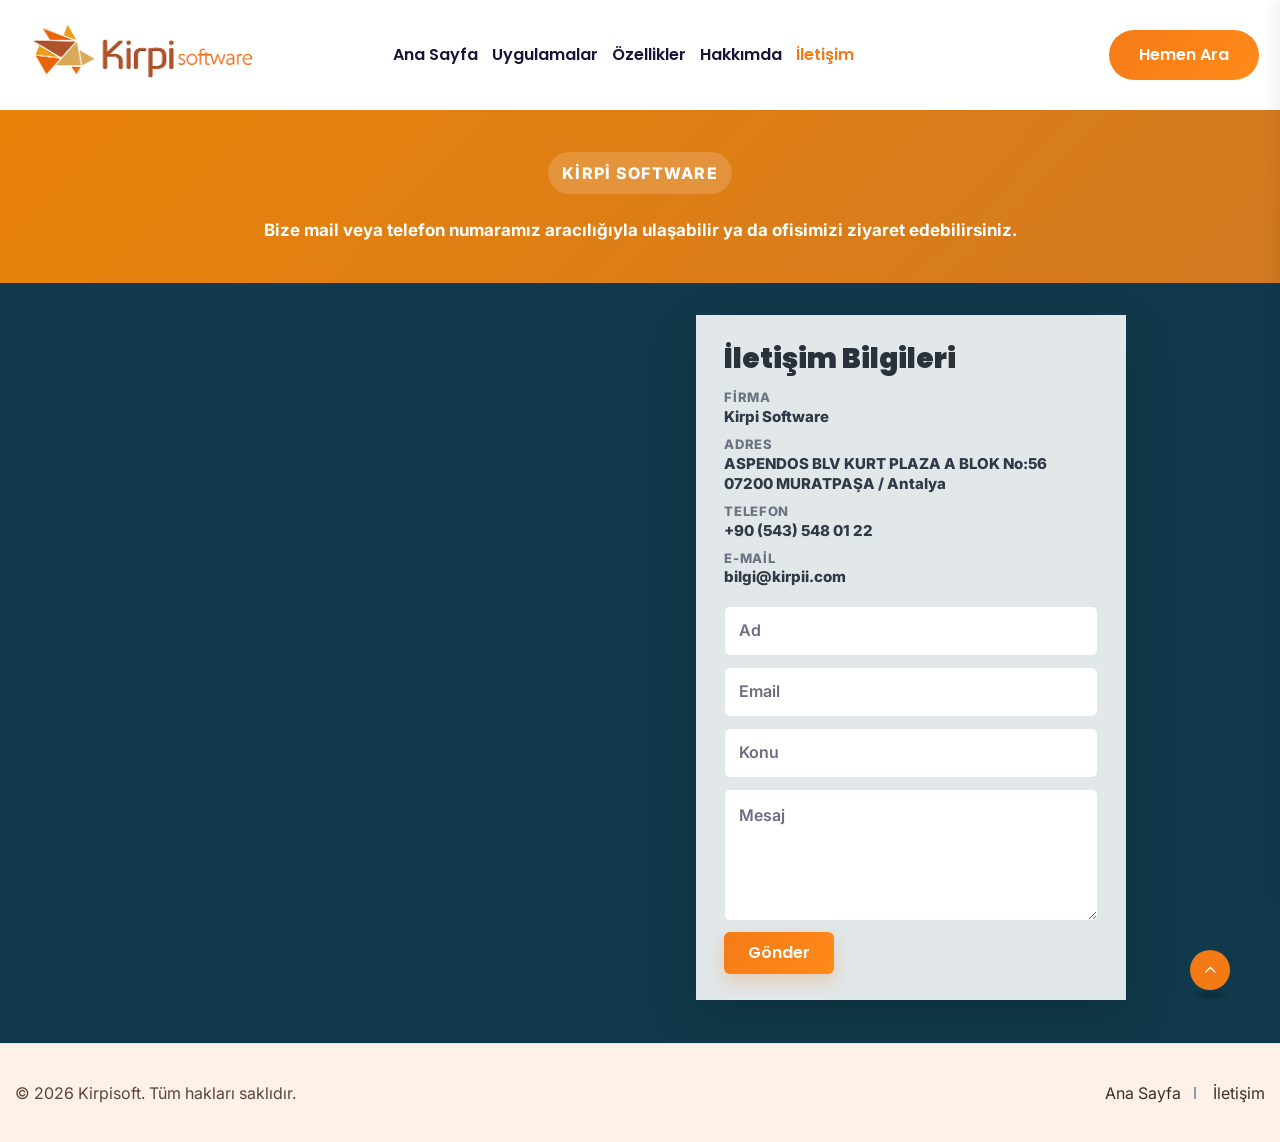
<file: iletisim.html>
<!doctype html>
<html class="no-js" lang="tr">

<head>
    <meta charset="utf-8">
    <meta http-equiv="x-ua-compatible" content="ie=edge">
    <title>İletişim - Kirpisoft</title>
    <meta name="description" content="Kirpisoft iletişim bilgileri, adres ve mesaj formu.">
    <meta name="viewport" content="width=device-width, initial-scale=1">

    <link rel="shortcut icon" type="image/x-icon" href="assets/img/favicon.png">
    <link rel="stylesheet" href="assets/css/bootstrap.min.css">
    <link rel="stylesheet" href="assets/css/animate.min.css">
    <link rel="stylesheet" href="assets/css/magnific-popup.css">
    <link rel="stylesheet" href="assets/css/fontawesome-all.min.css">
    <link rel="stylesheet" href="assets/css/flaticon-skillgro.css">
    <link rel="stylesheet" href="assets/css/flaticon-skillgro-new.css">
    <link rel="stylesheet" href="assets/css/swiper-bundle.min.css">
    <link rel="stylesheet" href="assets/css/default-icons.css">
    <link rel="stylesheet" href="assets/css/select2.min.css">
    <link rel="stylesheet" href="assets/css/odometer.css">
    <link rel="stylesheet" href="assets/css/aos.css">
    <link rel="stylesheet" href="assets/css/plyr.css">
    <link rel="stylesheet" href="assets/css/spacing.css">
    <link rel="stylesheet" href="assets/css/tg-cursor.css">
    <link rel="stylesheet" href="assets/css/main.css">
    <link rel="stylesheet" href="assets/css/kirpisoft-responsive.css">
    <link rel="stylesheet" href="assets/css/kirpisoft-brand.css">

    <style>
        .kirpisoft-logo{display:inline-flex;align-items:center;text-decoration:none}.tgmenu__action .mini-cart-icon{display:none}.header-search{display:none!important}
        .kirpisoft-contact-hero{padding:42px 0 38px;background:linear-gradient(135deg,#e98208,#d27a22);color:#fff;}
        .kirpisoft-contact-heading .sub-title{display:inline-flex;margin-bottom:12px;padding:7px 14px;border-radius:999px;background:rgba(255,255,255,.16);color:#fff!important;font-weight:800;letter-spacing:.08em;text-transform:uppercase;}
        .kirpisoft-contact-heading h1{margin-bottom:14px;color:#fff;font-size:46px;line-height:1.1;font-weight:900;text-transform:uppercase;}
        .kirpisoft-contact-heading h1:after{content:"";display:block;width:136px;height:3px;margin:14px auto 0;background:#fff;border-radius:999px;box-shadow:0 0 0 5px rgba(255,255,255,.12);}
        .kirpisoft-contact-heading p{max-width:760px;margin:10px auto 0;color:#fff;font-size:17px;font-weight:700;line-height:1.7;}
        .kirpisoft-contact-map{position:relative;min-height:760px;background:#0f2f3f;overflow:hidden;}
        .kirpisoft-contact-map iframe{position:absolute;inset:0;width:100%;height:100%;border:0;filter:saturate(.78) contrast(.94);}
        .kirpisoft-contact-map:before{content:"";position:absolute;inset:0;background:rgba(18,80,98,.34);pointer-events:none;z-index:1;}
        .kirpisoft-contact-card{position:relative;z-index:2;width:min(430px,calc(100% - 32px));margin-left:auto;margin-right:12%;top:32px;padding:26px 28px;background:rgba(255,255,255,.88);box-shadow:0 18px 48px rgba(0,0,0,.18);backdrop-filter:blur(4px);}
        .kirpisoft-contact-card h2{margin-bottom:12px;color:#29313a;font-size:28px;font-weight:900;}
        .kirpisoft-contact-list{margin-bottom:18px;}
        .kirpisoft-contact-list li{margin-bottom:9px;color:#4a5663;line-height:1.35;}
        .kirpisoft-contact-list span{display:block;color:#6b7480;font-size:13px;font-weight:800;text-transform:uppercase;letter-spacing:.05em;}
        .kirpisoft-contact-list strong{display:block;color:#303946;font-size:15px;font-weight:800;}
        .kirpisoft-contact-list a{color:#303946;text-decoration:none;}
        .kirpisoft-contact-form{display:grid;gap:11px;}
        .kirpisoft-contact-form input,.kirpisoft-contact-form textarea{width:100%;border:1px solid rgba(18,59,115,.12);border-radius:6px;background:#fff;padding:11px 14px;color:#303946;font-size:15px;font-weight:600;outline:none;}
        .kirpisoft-contact-form textarea{min-height:132px;resize:vertical;}
        .kirpisoft-contact-form input:focus,.kirpisoft-contact-form textarea:focus{border-color:#e98208;box-shadow:0 0 0 3px rgba(233,130,8,.13);}
        .kirpisoft-contact-form .btn{justify-self:start;border-radius:6px;padding:12px 24px;}
        @media(max-width:991px){.kirpisoft-contact-map{min-height:auto;padding:420px 0 48px}.kirpisoft-contact-map iframe{height:420px;bottom:auto}.kirpisoft-contact-card{top:0;margin:0 auto}}
        @media(max-width:767px){.kirpisoft-contact-hero{padding:34px 0 32px}.kirpisoft-contact-heading h1{font-size:36px}.kirpisoft-contact-map{padding-top:320px}.kirpisoft-contact-map iframe{height:320px}.kirpisoft-contact-card{padding:28px 22px}.kirpisoft-contact-card h2{font-size:25px}}
    </style>
</head>

<body>
    <button class="scroll__top scroll-to-target" data-target="html">
        <i class="tg-flaticon-arrowhead-up"></i>
    </button>

    <header>
        <div id="header-fixed-height"></div>
        <div id="sticky-header" class="tg-header__area tg-header__style-seven">
            <div class="container custom-container">
                <div class="row">
                    <div class="col-12">
                        <div class="tgmenu__wrap">
                            <nav class="tgmenu__nav">
                                <div class="logo">
                                    <a href="index.html" class="kirpisoft-logo"><img src="assets/img/logo/kirpisoftware-logo.png" alt="Kirpi software"></a>
                                </div>
                                <div class="tgmenu__navbar-wrap tgmenu__main-menu d-none d-xl-flex">
                                    <ul class="navigation">
                                        <li><a href="index.html">Ana Sayfa</a></li>
                                        <li><a href="index.html#uygulamalar">Uygulamalar</a></li>
                                        <li><a href="index.html#ozellikler">Özellikler</a></li>
                                        <li><a href="index.html#hakkimizda">Hakkımda</a></li>
                                        <li class="active"><a href="iletisim.html">İletişim</a></li>
                                    </ul>
                                </div>
                                <div class="tgmenu__action tgmenu__action-seven">
                                    <ul class="list-wrap">
                                        <li class="header-btn">
                                            <a href="tel:+905435480122" class="btn">Hemen Ara</a>
                                        </li>
                                    </ul>
                                </div>
                                <div class="mobile-login-btn">
                                    <a href="tel:+905435480122"><img src="assets/img/icons/user.svg" alt="" class="injectable"></a>
                                </div>
                                <div class="mobile-nav-toggler"><i class="tg-flaticon-menu-1"></i></div>
                            </nav>
                        </div>
                        <div class="tgmobile__menu">
                            <nav class="tgmobile__menu-box">
                                <div class="close-btn"><i class="tg-flaticon-close-1"></i></div>
                                <div class="nav-logo">
                                    <a href="index.html" class="kirpisoft-logo"><img src="assets/img/logo/kirpisoftware-logo.png" alt="Kirpi software"></a>
                                </div>
                                <div class="tgmobile__menu-outer"></div>
                                <div class="social-links">
                                    <ul class="list-wrap">
                                        <li><a href="tel:+905435480122"><i class="fas fa-phone"></i></a></li>
                                        <li><a href="mailto:bilgi@kirpii.com"><i class="fas fa-envelope"></i></a></li>
                                    </ul>
                                </div>
                            </nav>
                        </div>
                        <div class="tgmobile__menu-backdrop"></div>
                    </div>
                </div>
            </div>
        </div>
    </header>

    <main class="main-area fix">
        <section class="kirpisoft-contact-hero">
            <div class="container">
                <div class="kirpisoft-contact-heading text-center">
                    <span class="sub-title">Kirpi Software</span>
                    <p>Bize mail veya telefon numaramız aracılığıyla ulaşabilir ya da ofisimizi ziyaret edebilirsiniz.</p>
                </div>
            </div>
        </section>

        <section class="kirpisoft-contact-map">
            <iframe title="Kirpi Software Konum" src="https://maps.google.com/maps?q=Aspendos%20Blv%20Kurt%20Plaza%20A%20Blok%20No%2056%2007200%20Muratpa%C5%9Fa%20Antalya&t=k&z=13&ie=UTF8&iwloc=&output=embed" loading="lazy"></iframe>
            <div class="kirpisoft-contact-card">
                <h2>İletişim Bilgileri</h2>
                <ul class="list-wrap kirpisoft-contact-list">
                    <li>
                        <span>Firma</span>
                        <strong>Kirpi Software</strong>
                    </li>
                    <li>
                        <span>Adres</span>
                        <strong>ASPENDOS BLV KURT PLAZA A BLOK No:56 07200 MURATPAŞA / Antalya</strong>
                    </li>
                    <li>
                        <span>Telefon</span>
                        <strong><a href="tel:+905435480122">+90 (543) 548 01 22</a></strong>
                    </li>
                    <li>
                        <span>E-mail</span>
                        <strong><a href="mailto:bilgi@kirpii.com">bilgi@kirpii.com</a></strong>
                    </li>
                </ul>
                <form class="kirpisoft-contact-form" action="mailto:bilgi@kirpii.com" method="post" enctype="text/plain">
                    <input type="text" name="Ad" placeholder="Ad">
                    <input type="email" name="Email" placeholder="Email">
                    <input type="text" name="Konu" placeholder="Konu">
                    <textarea name="Mesaj" placeholder="Mesaj"></textarea>
                    <button type="submit" class="btn">Gönder</button>
                </form>
            </div>
        </section>
    </main>

    <footer class="footer__area footer__area-five">
        <div class="footer__bottom-two">
            <div class="container">
                <div class="row align-items-center">
                    <div class="col-md-7">
                        <div class="copy-right-text">
                            <p>© 2026 Kirpisoft. Tüm hakları saklıdır.</p>
                        </div>
                    </div>
                    <div class="col-md-5">
                        <div class="footer__bottom-menu">
                            <ul class="list-wrap">
                                <li><a href="index.html">Ana Sayfa</a></li>
                                <li><a href="iletisim.html">İletişim</a></li>
                            </ul>
                        </div>
                    </div>
                </div>
            </div>
        </div>
    </footer>

    <script src="assets/js/vendor/jquery-3.6.0.min.js"></script>
    <script src="assets/js/bootstrap.min.js"></script>
    <script src="assets/js/imagesloaded.pkgd.min.js"></script>
    <script src="assets/js/jquery.magnific-popup.min.js"></script>
    <script src="assets/js/jquery.odometer.min.js"></script>
    <script src="assets/js/jquery.appear.js"></script>
    <script src="assets/js/tween-max.min.js"></script>
    <script src="assets/js/select2.min.js"></script>
    <script src="assets/js/swiper-bundle.min.js"></script>
    <script src="assets/js/jquery.marquee.min.js"></script>
    <script src="assets/js/tg-cursor.min.js"></script>
    <script src="assets/js/vivus.min.js"></script>
    <script src="assets/js/ajax-form.js"></script>
    <script src="assets/js/svg-inject.min.js"></script>
    <script src="assets/js/jquery.circleType.js"></script>
    <script src="assets/js/jquery.lettering.min.js"></script>
    <script src="assets/js/plyr.min.js"></script>
    <script src="assets/js/wow.min.js"></script>
    <script src="assets/js/aos.js"></script>
    <script src="assets/js/main.js"></script>
    <script>
        SVGInject(document.querySelectorAll("img.injectable"));
    </script>
</body>

</html>
</file>
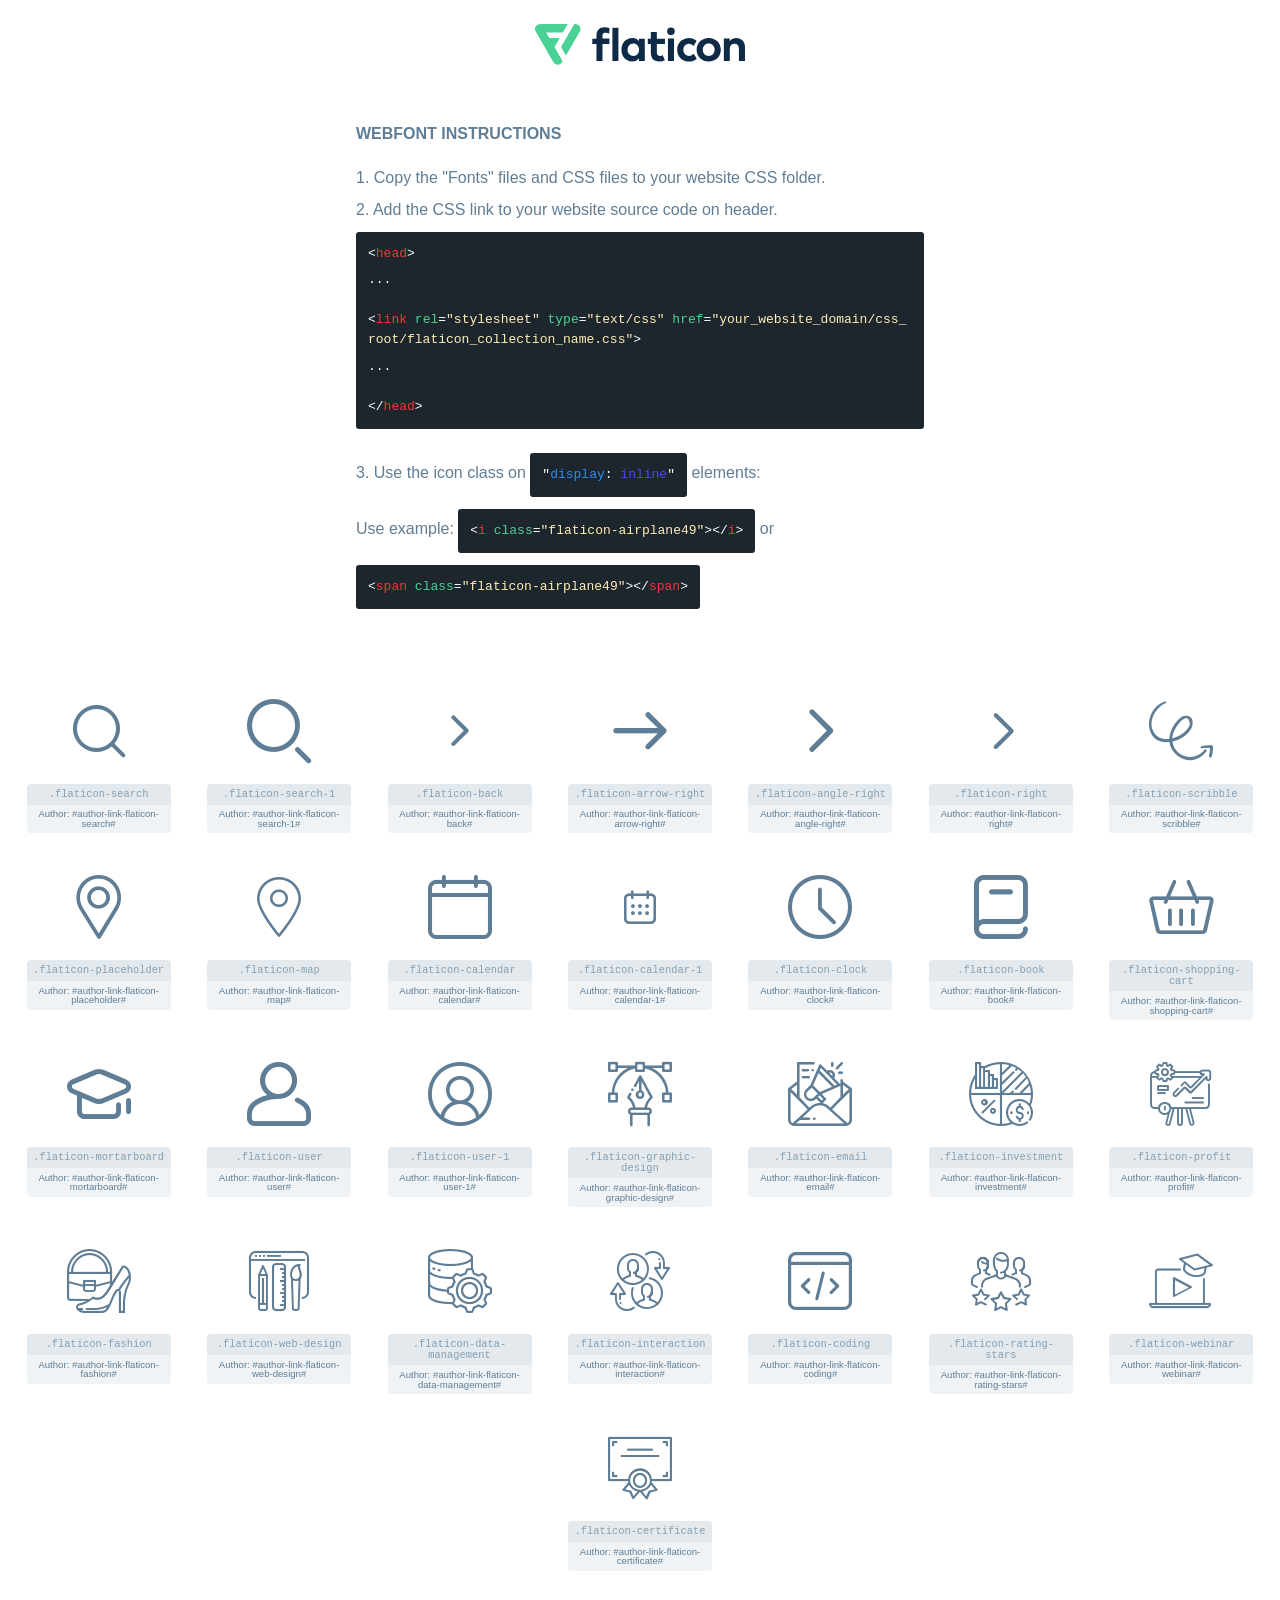
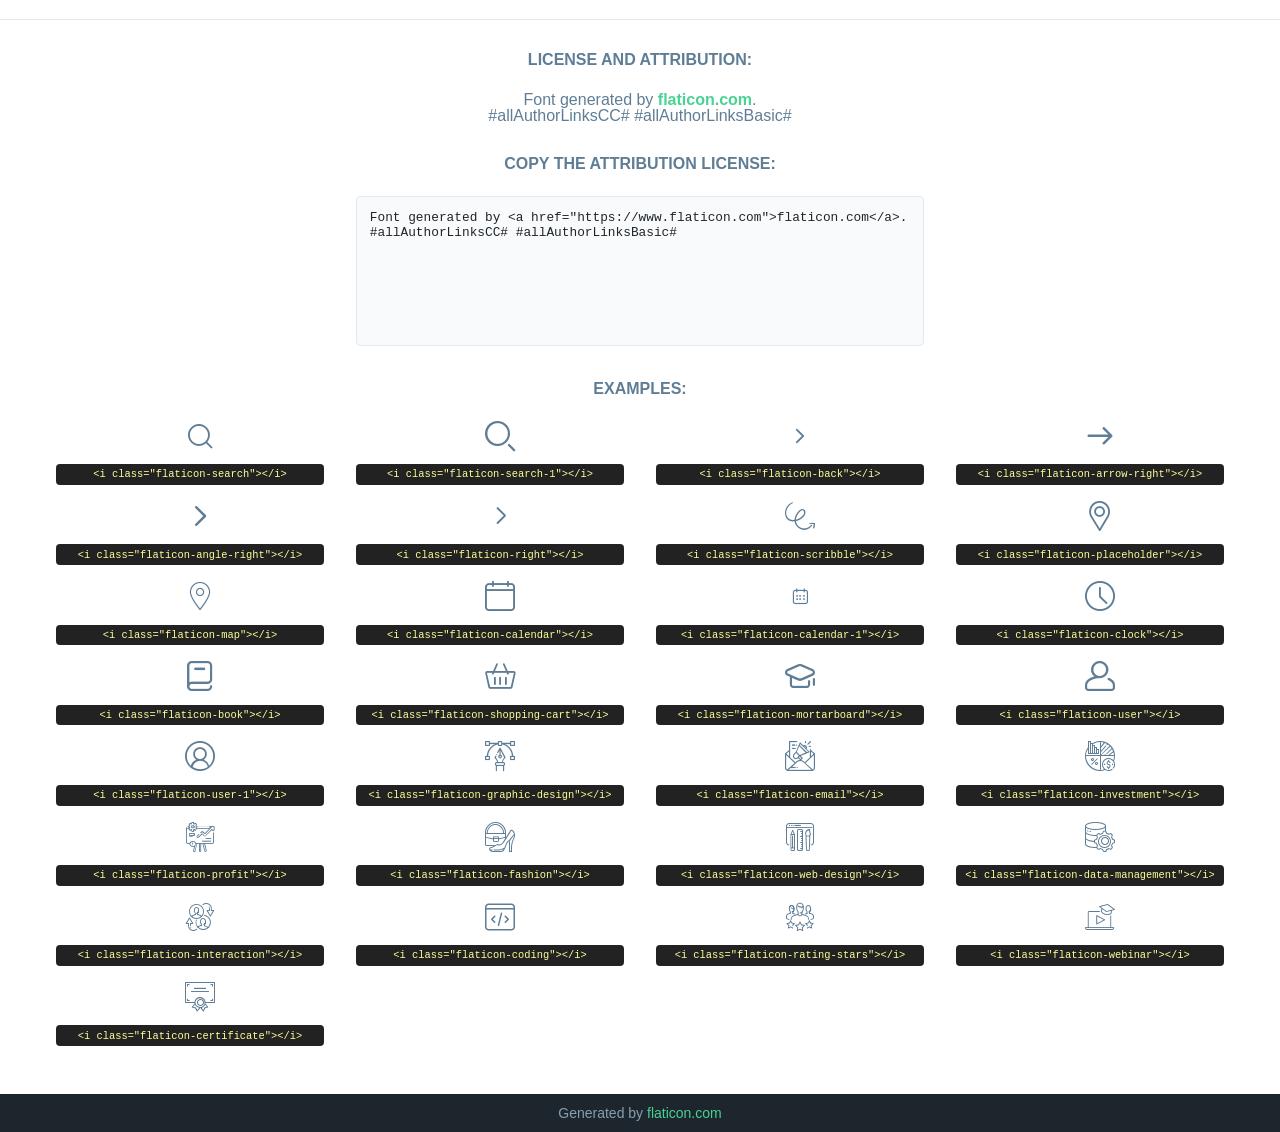
<file: assets/fonts/flaticon_skill_grow.html>
<!DOCTYPE html>
<html lang="en">
<head>
    <title>Flaticon Webfont</title>
    <link rel="stylesheet" type="text/css" href="flaticon_skill_grow.css"/>
    <meta charset="UTF-8">
    <style>
        html, body, div, span, applet, object, iframe,
        h1, h2, h3, h4, h5, h6, p, blockquote, pre,
        a, abbr, acronym, address, big, cite, code,
        del, dfn, em, img, ins, kbd, q, s, samp,
        small, strike, strong, sub, sup, tt, var,
        b, u, i, center,
        dl, dt, dd, ol, ul, li,
        fieldset, form, label, legend,
        table, caption, tbody, tfoot, thead, tr, th, td,
        article, aside, canvas, details, embed,
        figure, figcaption, footer, header, hgroup,
        menu, nav, output, ruby, section, summary,
        time, mark, audio, video {
            margin: 0;
            padding: 0;
            border: 0;
            font-size: 100%;
            font: inherit;
            vertical-align: baseline;
        }

        /* HTML5 display-role reset for older browsers */
        article, aside, details, figcaption, figure,
        footer, header, hgroup, menu, nav, section {
            display: block;
        }

        body {
            line-height: 1;
        }

        ol, ul {
            list-style: none;
        }

        blockquote, q {
            quotes: none;
        }

        blockquote:before, blockquote:after,
        q:before, q:after {
            content: '';
            content: none;
        }

        table {
            border-collapse: collapse;
            border-spacing: 0;
        }

        body {
            font-family: Helvetica, Arial, sans-serif;
            font-size: 16px;
            color: #5f7d95;
        }

        a {
            color: #4AD295;
            font-weight: bold;
            text-decoration: none;
        }

        * {
            -moz-box-sizing: border-box;
            -webkit-box-sizing: border-box;
            box-sizing: border-box;
            margin: 0;
            padding: 0;
        }

        [class^="flaticon-"]:before, [class*=" flaticon-"]:before, [class^="flaticon-"]:after, [class*=" flaticon-"]:after {
            font-family: Flaticon;
            font-size: 30px;
            font-style: normal;
            margin-left: 20px;
            color: #333;
        }

        .wrapper {
            max-width: 600px;
            margin: auto;
            padding: 0 1em;
        }

        .title {
            margin-bottom: 24px;
            text-transform: uppercase;
            font-weight: bold;
        }

        header {
            text-align: center;
            padding: 24px;
        }

        header .logo {
            width: 210px;
            height: auto;
            border: none;
            display: inline-block;
        }

        header strong {
            font-size: 28px;
            font-weight: 500;
            vertical-align: middle;
        }

        .demo {
            margin: 2em auto;
            line-height: 1.25em;
        }

        .demo ul li {
            margin-bottom: 12px;
        }

        .demo ul li code {
            background-color: #1D262D;
            border-radius: 3px;
            padding: 12px;
            display: inline-block;
            color: #fff;
            font-family: Consolas, Monaco, Lucida Console, Liberation Mono, DejaVu Sans Mono, Bitstream Vera Sans Mono, Courier New, monospace;
            font-weight: lighter;
            margin-top: 12px;
            font-size: 13px;
            word-break: break-all;
        }

        .demo ul li code .red {
            color: #EC3A3B;
        }

        .demo ul li code .green {
            color: #4AD295;
        }

        .demo ul li code .yellow {
            color: #FFEEB6;
        }

        .demo ul li code .blue {
            color: #2C8CF4;
        }

        .demo ul li code .purple {
            color: #4949E7;
        }

        .demo ul li code .dots {
            margin-top: 0.5em;
            display: block;
        }

        #glyphs {
            border-bottom: 1px solid #E3E9ED;
            padding: 2em 0;
            text-align: center;
        }

        .glyph {
            display: inline-block;
            width: 9em;
            margin: 1em;
            text-align: center;
            vertical-align: top;
            background: #FFF;
        }

        .glyph .flaticon {
            padding: 10px;
            display: block;
            font-family: "Flaticon";
            font-size: 64px;
            line-height: 1;
        }

        .glyph .flaticon:before {
            font-size: 64px;
            color: #5f7d95;
            margin-left: 0;
        }

        .class-name {
            font-size: 0.65em;
            background-color: #E3E9ED;
            color: #869FB2;
            border-radius: 4px 4px 0 0;
            padding: 0.5em;
            font-family: Consolas, Monaco, Lucida Console, Liberation Mono, DejaVu Sans Mono, Bitstream Vera Sans Mono, Courier New, monospace;
        }

        .author-name {
            font-size: 0.6em;
            background-color: #EFF3F6;
            border-top: 0;
            border-radius: 0 0 4px 4px;
            padding: 0.5em;
        }

        .author-name a {
            color: #1D262D;
        }

        .class-name:last-child {
            font-size: 10px;
            color: #888;
        }

        .class-name:last-child a {
            font-size: 10px;
            color: #555;
        }

        .glyph > input {
            display: block;
            width: 100px;
            margin: 5px auto;
            text-align: center;
            font-size: 12px;
            cursor: text;
        }

        .glyph > input.icon-input {
            font-family: "Flaticon";
            font-size: 16px;
            margin-bottom: 10px;
        }

        .attribution .title {
            margin-top: 2em;
        }

        .attribution textarea {
            background-color: #F8FAFB;
            color: #1D262D;
            padding: 1em;
            border: none;
            box-shadow: none;
            border: 1px solid #E3E9ED;
            border-radius: 4px;
            resize: none;
            width: 100%;
            height: 150px;
            font-size: 0.8em;
            font-family: Consolas, Monaco, Lucida Console, Liberation Mono, DejaVu Sans Mono, Bitstream Vera Sans Mono, Courier New, monospace;
            -webkit-appearance: none;
        }

        .attribution textarea:hover {
            border-color: #CFD9E0;
        }

        .attribution textarea:focus {
            border-color: #4AD295;
        }

        .iconsuse {
            margin: 2em auto;
            text-align: center;
            max-width: 1200px;
        }

        .iconsuse:after {
            content: '';
            display: table;
            clear: both;
        }

        .iconsuse .image {
            float: left;
            width: 25%;
            padding: 0 1em;
        }

        .iconsuse .image p {
            margin-bottom: 1em;
        }

        .iconsuse .image span {
            display: block;
            font-size: 0.65em;
            background-color: #222;
            color: #fff;
            border-radius: 4px;
            padding: 0.5em;
            color: #FFFF99;
            margin-top: 1em;
            font-family: Consolas, Monaco, Lucida Console, Liberation Mono, DejaVu Sans Mono, Bitstream Vera Sans Mono, Courier New, monospace;
        }

        .flaticon:before {
            color: #5f7d95;
        }

        #footer {
            text-align: center;
            background-color: #1D262D;
            color: #869FB2;
            padding: 12px;
            font-size: 14px;
        }

        #footer a {
            font-weight: normal;
        }

        @media (max-width: 960px) {
            .iconsuse .image {
                width: 50%;
            }
        }

        .preview {
            width: 100px;
            display: inline-block;
            margin: 10px;
        }

        .preview .inner {
            display: inline-block;
            width: 100%;
            text-align: center;
            background: #f5f5f5;
            -webkit-border-radius: 3px 3px 0 0;
            -moz-border-radius: 3px 3px 0 0;
            border-radius: 3px 3px 0 0;
        }

        .preview .inner  {
            line-height: 85px;
            font-size: 40px;
            color: #333;
        }

        .label {
            display: inline-block;
            width: 100%;
            box-sizing: border-box;
            padding: 5px;
            font-size: 10px;
            font-family: Monaco, monospace;
            color: #666;
            white-space: nowrap;
            overflow: hidden;
            text-overflow: ellipsis;
            background: #ddd;
            -webkit-border-radius: 0 0 3px 3px;
            -moz-border-radius: 0 0 3px 3px;
            border-radius: 0 0 3px 3px;
            color: #666;
        }
    </style>
</head>
<body>
    <header>
        <a href="https://www.flaticon.com/" target="_blank" class="logo">
            <svg xmlns="http://www.w3.org/2000/svg" viewBox="0 0 394.3 76.5">
                <path d="M156.6,69.4H145.3V7.1h11.3Z" style="fill:#0e2a47"/>
                <path d="M206.2,69.4h-11V64.8a15.4,15.4,0,0,1-12.6,5.7c-11.6,0-20.3-9.5-20.3-22.1s8.8-22.1,20.3-22.1a15.4,15.4,0,0,1,12.6,5.8V27.5h11Zm-32.4-21c0,6.4,4.2,11.6,10.8,11.6s10.8-4.9,10.8-11.6-4.4-11.6-10.8-11.6S173.9,42,173.9,48.4Z"
                      style="fill:#0e2a47"/>
                <path d="M262.5,13.7a7.2,7.2,0,0,1-14.4,0,7.2,7.2,0,1,1,14.4,0ZM261,69.4H249.6v-42H261Z"
                      style="fill:#0e2a47"/>
                <path id="_Trazado_" data-name="&lt;Trazado&gt;"
                      d="M139.6,17.8a16.6,16.6,0,0,0-8-1.4c-3.2.4-4.9,2-4.9,5.9v5.1h13V37.5h-13v32H115.4v-32h-7.8v-10h7.8V22.2c0-9.9,5.2-16.3,15-16.3a23.4,23.4,0,0,1,9.3,1.8Z"
                      style="fill:#0e2a47"/>
                <path d="M235.1,60c-3.5,0-6.3-1.9-6.3-7.1V37.5H244v-10H228.8V15H217.5V27.5h-5.7v10h5.7V53.7c0,10.9,5.3,16.8,15.7,16.8A22.9,22.9,0,0,0,244,68l-4.3-9.1A12.3,12.3,0,0,1,235.1,60Z"
                      style="fill:#0e2a47"/>
                <path d="M348.9,48.4c0,12.6-9.7,22.1-22.7,22.1s-22.7-9.4-22.7-22.1,9.6-22.1,22.7-22.1S348.9,35.8,348.9,48.4Zm-33.9,0c0,6.8,4.8,11.6,11.1,11.6s11.2-4.8,11.2-11.6-4.8-11.6-11.2-11.6S315.1,41.6,315.1,48.4Z"
                      style="fill:#0e2a47"/>
                <path d="M394.3,42.7V69.4H382.9V46.3c0-6.1-3-9.4-8.2-9.4s-8.9,3.2-8.9,9.5v23H354.6v-42h11v4.9c3-4.5,7.6-6.1,12.3-6.1C387.5,26.3,394.3,33,394.3,42.7Z"
                      style="fill:#0e2a47"/>
                <path d="M298,55.7h0a12.4,12.4,0,0,1-8.2,4.2h-.9l-1.8-.2a10,10,0,0,1-7.4-5.6,13.2,13.2,0,0,1-1.2-5.8,13,13,0,0,1,1.3-5.9,10.1,10.1,0,0,1,7.5-5.5h2.4a11.7,11.7,0,0,1,8.3,4.2l5.5-9.6a19.9,19.9,0,0,0-8.1-4.3,23.4,23.4,0,0,0-6.1-.8,25.2,25.2,0,0,0-7.5,1.1,20.9,20.9,0,0,0-8,4.6,21.9,21.9,0,0,0-6.8,16.4,21.9,21.9,0,0,0,6.7,16.3,20.9,20.9,0,0,0,8,4.6,25.2,25.2,0,0,0,7.7,1.2,23.6,23.6,0,0,0,6.2-.8,20,20,0,0,0,8.1-4.4Z"
                      style="fill:#0e2a47"/>
                <path d="M46.3,26.5H26.9L20.8,16H52.4L61.6,0H9.4A9.3,9.3,0,0,0,1.3,4.7a9.3,9.3,0,0,0,0,9.4L34.6,71.8a9.4,9.4,0,0,0,16.2,0l1.1-1.9L36.6,43.3Z"
                      style="fill:#4ad295"/>
                <path d="M84.2,4.7A9.3,9.3,0,0,0,76.1,0H73.8l-25,43.3,9.2,16L84.2,14A9.3,9.3,0,0,0,84.2,4.7Z"
                      style="fill:#4ad295"/>
            </svg>
        </a>
    </header>
    <section class="demo wrapper">

        <p class="title">Webfont Instructions</p>

        <ul>
            <li>
                <span class="num">1. </span>Copy the "Fonts" files and CSS files to your website CSS folder.
            </li>
            <li>
                <span class="num">2. </span>Add the CSS link to your website source code on header.
                <code class="big">
                    &lt;<span class="red">head</span>&gt;
                    <br/><span class="dots">...</span>
                    <br/>&lt;<span class="red">link</span> <span class="green">rel</span>=<span
                        class="yellow">"stylesheet"</span> <span class="green">type</span>=<span
                        class="yellow">"text/css"</span> <span class="green">href</span>=<span class="yellow">"your_website_domain/css_root/flaticon_collection_name.css"</span>&gt;
                    <br/><span class="dots">...</span>
                    <br/>&lt;/<span class="red">head</span>&gt;
                </code>
            </li>

            <li>
                <p>
                    <span class="num">3. </span>Use the icon class on <code>"<span class="blue">display</span>:<span
                        class="purple"> inline</span>"</code> elements:
                    <br/>
                    Use example: <code>&lt;<span class="red">i</span> <span class="green">class</span>=<span class="yellow">&quot;flaticon-airplane49&quot;</span>&gt;&lt;/<span
                        class="red">i</span>&gt;</code> or <code>&lt;<span class="red">span</span> <span
                        class="green">class</span>=<span class="yellow">&quot;flaticon-airplane49&quot;</span>&gt;&lt;/<span
                        class="red">span</span>&gt;</code>
            </li>
        </ul>

    </section>
    <section id="glyphs">
            <div class="glyph">
                <i class="flaticon flaticon-search"></i>
                <div class="class-name">.flaticon-search</div>
                <div class="author-name">Author: #author-link-flaticon-search# </div>
            </div>

            <div class="glyph">
                <i class="flaticon flaticon-search-1"></i>
                <div class="class-name">.flaticon-search-1</div>
                <div class="author-name">Author: #author-link-flaticon-search-1# </div>
            </div>

            <div class="glyph">
                <i class="flaticon flaticon-back"></i>
                <div class="class-name">.flaticon-back</div>
                <div class="author-name">Author: #author-link-flaticon-back# </div>
            </div>

            <div class="glyph">
                <i class="flaticon flaticon-arrow-right"></i>
                <div class="class-name">.flaticon-arrow-right</div>
                <div class="author-name">Author: #author-link-flaticon-arrow-right# </div>
            </div>

            <div class="glyph">
                <i class="flaticon flaticon-angle-right"></i>
                <div class="class-name">.flaticon-angle-right</div>
                <div class="author-name">Author: #author-link-flaticon-angle-right# </div>
            </div>

            <div class="glyph">
                <i class="flaticon flaticon-right"></i>
                <div class="class-name">.flaticon-right</div>
                <div class="author-name">Author: #author-link-flaticon-right# </div>
            </div>

            <div class="glyph">
                <i class="flaticon flaticon-scribble"></i>
                <div class="class-name">.flaticon-scribble</div>
                <div class="author-name">Author: #author-link-flaticon-scribble# </div>
            </div>

            <div class="glyph">
                <i class="flaticon flaticon-placeholder"></i>
                <div class="class-name">.flaticon-placeholder</div>
                <div class="author-name">Author: #author-link-flaticon-placeholder# </div>
            </div>

            <div class="glyph">
                <i class="flaticon flaticon-map"></i>
                <div class="class-name">.flaticon-map</div>
                <div class="author-name">Author: #author-link-flaticon-map# </div>
            </div>

            <div class="glyph">
                <i class="flaticon flaticon-calendar"></i>
                <div class="class-name">.flaticon-calendar</div>
                <div class="author-name">Author: #author-link-flaticon-calendar# </div>
            </div>

            <div class="glyph">
                <i class="flaticon flaticon-calendar-1"></i>
                <div class="class-name">.flaticon-calendar-1</div>
                <div class="author-name">Author: #author-link-flaticon-calendar-1# </div>
            </div>

            <div class="glyph">
                <i class="flaticon flaticon-clock"></i>
                <div class="class-name">.flaticon-clock</div>
                <div class="author-name">Author: #author-link-flaticon-clock# </div>
            </div>

            <div class="glyph">
                <i class="flaticon flaticon-book"></i>
                <div class="class-name">.flaticon-book</div>
                <div class="author-name">Author: #author-link-flaticon-book# </div>
            </div>

            <div class="glyph">
                <i class="flaticon flaticon-shopping-cart"></i>
                <div class="class-name">.flaticon-shopping-cart</div>
                <div class="author-name">Author: #author-link-flaticon-shopping-cart# </div>
            </div>

            <div class="glyph">
                <i class="flaticon flaticon-mortarboard"></i>
                <div class="class-name">.flaticon-mortarboard</div>
                <div class="author-name">Author: #author-link-flaticon-mortarboard# </div>
            </div>

            <div class="glyph">
                <i class="flaticon flaticon-user"></i>
                <div class="class-name">.flaticon-user</div>
                <div class="author-name">Author: #author-link-flaticon-user# </div>
            </div>

            <div class="glyph">
                <i class="flaticon flaticon-user-1"></i>
                <div class="class-name">.flaticon-user-1</div>
                <div class="author-name">Author: #author-link-flaticon-user-1# </div>
            </div>

            <div class="glyph">
                <i class="flaticon flaticon-graphic-design"></i>
                <div class="class-name">.flaticon-graphic-design</div>
                <div class="author-name">Author: #author-link-flaticon-graphic-design# </div>
            </div>

            <div class="glyph">
                <i class="flaticon flaticon-email"></i>
                <div class="class-name">.flaticon-email</div>
                <div class="author-name">Author: #author-link-flaticon-email# </div>
            </div>

            <div class="glyph">
                <i class="flaticon flaticon-investment"></i>
                <div class="class-name">.flaticon-investment</div>
                <div class="author-name">Author: #author-link-flaticon-investment# </div>
            </div>

            <div class="glyph">
                <i class="flaticon flaticon-profit"></i>
                <div class="class-name">.flaticon-profit</div>
                <div class="author-name">Author: #author-link-flaticon-profit# </div>
            </div>

            <div class="glyph">
                <i class="flaticon flaticon-fashion"></i>
                <div class="class-name">.flaticon-fashion</div>
                <div class="author-name">Author: #author-link-flaticon-fashion# </div>
            </div>

            <div class="glyph">
                <i class="flaticon flaticon-web-design"></i>
                <div class="class-name">.flaticon-web-design</div>
                <div class="author-name">Author: #author-link-flaticon-web-design# </div>
            </div>

            <div class="glyph">
                <i class="flaticon flaticon-data-management"></i>
                <div class="class-name">.flaticon-data-management</div>
                <div class="author-name">Author: #author-link-flaticon-data-management# </div>
            </div>

            <div class="glyph">
                <i class="flaticon flaticon-interaction"></i>
                <div class="class-name">.flaticon-interaction</div>
                <div class="author-name">Author: #author-link-flaticon-interaction# </div>
            </div>

            <div class="glyph">
                <i class="flaticon flaticon-coding"></i>
                <div class="class-name">.flaticon-coding</div>
                <div class="author-name">Author: #author-link-flaticon-coding# </div>
            </div>

            <div class="glyph">
                <i class="flaticon flaticon-rating-stars"></i>
                <div class="class-name">.flaticon-rating-stars</div>
                <div class="author-name">Author: #author-link-flaticon-rating-stars# </div>
            </div>

            <div class="glyph">
                <i class="flaticon flaticon-webinar"></i>
                <div class="class-name">.flaticon-webinar</div>
                <div class="author-name">Author: #author-link-flaticon-webinar# </div>
            </div>

            <div class="glyph">
                <i class="flaticon flaticon-certificate"></i>
                <div class="class-name">.flaticon-certificate</div>
                <div class="author-name">Author: #author-link-flaticon-certificate# </div>
            </div>

    </section>

    <section class="attribution wrapper"   style="text-align:center;">

        <div class="title">License and attribution:</div><div class="attrDiv">Font generated by <a href="https://www.flaticon.com">flaticon.com</a>. <div>#allAuthorLinksCC# #allAuthorLinksBasic# </div>
        </div>
        <div class="title">Copy the Attribution License:</div>

        <textarea onclick="this.focus();this.select();">Font generated by &lt;a href=&quot;https://www.flaticon.com&quot;&gt;flaticon.com&lt;/a&gt;. #allAuthorLinksCC# #allAuthorLinksBasic#
        </textarea>

    </section>

    <section class="iconsuse">

        <div class="title">Examples:</div>
            <div class="image">
                <p>
                    <i class="flaticon flaticon-search"></i>
                    <span>&lt;i class=&quot;flaticon-search&quot;&gt;&lt;/i&gt;</span>
                </p>
            </div>
            <div class="image">
                <p>
                    <i class="flaticon flaticon-search-1"></i>
                    <span>&lt;i class=&quot;flaticon-search-1&quot;&gt;&lt;/i&gt;</span>
                </p>
            </div>
            <div class="image">
                <p>
                    <i class="flaticon flaticon-back"></i>
                    <span>&lt;i class=&quot;flaticon-back&quot;&gt;&lt;/i&gt;</span>
                </p>
            </div>
            <div class="image">
                <p>
                    <i class="flaticon flaticon-arrow-right"></i>
                    <span>&lt;i class=&quot;flaticon-arrow-right&quot;&gt;&lt;/i&gt;</span>
                </p>
            </div>
            <div class="image">
                <p>
                    <i class="flaticon flaticon-angle-right"></i>
                    <span>&lt;i class=&quot;flaticon-angle-right&quot;&gt;&lt;/i&gt;</span>
                </p>
            </div>
            <div class="image">
                <p>
                    <i class="flaticon flaticon-right"></i>
                    <span>&lt;i class=&quot;flaticon-right&quot;&gt;&lt;/i&gt;</span>
                </p>
            </div>
            <div class="image">
                <p>
                    <i class="flaticon flaticon-scribble"></i>
                    <span>&lt;i class=&quot;flaticon-scribble&quot;&gt;&lt;/i&gt;</span>
                </p>
            </div>
            <div class="image">
                <p>
                    <i class="flaticon flaticon-placeholder"></i>
                    <span>&lt;i class=&quot;flaticon-placeholder&quot;&gt;&lt;/i&gt;</span>
                </p>
            </div>
            <div class="image">
                <p>
                    <i class="flaticon flaticon-map"></i>
                    <span>&lt;i class=&quot;flaticon-map&quot;&gt;&lt;/i&gt;</span>
                </p>
            </div>
            <div class="image">
                <p>
                    <i class="flaticon flaticon-calendar"></i>
                    <span>&lt;i class=&quot;flaticon-calendar&quot;&gt;&lt;/i&gt;</span>
                </p>
            </div>
            <div class="image">
                <p>
                    <i class="flaticon flaticon-calendar-1"></i>
                    <span>&lt;i class=&quot;flaticon-calendar-1&quot;&gt;&lt;/i&gt;</span>
                </p>
            </div>
            <div class="image">
                <p>
                    <i class="flaticon flaticon-clock"></i>
                    <span>&lt;i class=&quot;flaticon-clock&quot;&gt;&lt;/i&gt;</span>
                </p>
            </div>
            <div class="image">
                <p>
                    <i class="flaticon flaticon-book"></i>
                    <span>&lt;i class=&quot;flaticon-book&quot;&gt;&lt;/i&gt;</span>
                </p>
            </div>
            <div class="image">
                <p>
                    <i class="flaticon flaticon-shopping-cart"></i>
                    <span>&lt;i class=&quot;flaticon-shopping-cart&quot;&gt;&lt;/i&gt;</span>
                </p>
            </div>
            <div class="image">
                <p>
                    <i class="flaticon flaticon-mortarboard"></i>
                    <span>&lt;i class=&quot;flaticon-mortarboard&quot;&gt;&lt;/i&gt;</span>
                </p>
            </div>
            <div class="image">
                <p>
                    <i class="flaticon flaticon-user"></i>
                    <span>&lt;i class=&quot;flaticon-user&quot;&gt;&lt;/i&gt;</span>
                </p>
            </div>
            <div class="image">
                <p>
                    <i class="flaticon flaticon-user-1"></i>
                    <span>&lt;i class=&quot;flaticon-user-1&quot;&gt;&lt;/i&gt;</span>
                </p>
            </div>
            <div class="image">
                <p>
                    <i class="flaticon flaticon-graphic-design"></i>
                    <span>&lt;i class=&quot;flaticon-graphic-design&quot;&gt;&lt;/i&gt;</span>
                </p>
            </div>
            <div class="image">
                <p>
                    <i class="flaticon flaticon-email"></i>
                    <span>&lt;i class=&quot;flaticon-email&quot;&gt;&lt;/i&gt;</span>
                </p>
            </div>
            <div class="image">
                <p>
                    <i class="flaticon flaticon-investment"></i>
                    <span>&lt;i class=&quot;flaticon-investment&quot;&gt;&lt;/i&gt;</span>
                </p>
            </div>
            <div class="image">
                <p>
                    <i class="flaticon flaticon-profit"></i>
                    <span>&lt;i class=&quot;flaticon-profit&quot;&gt;&lt;/i&gt;</span>
                </p>
            </div>
            <div class="image">
                <p>
                    <i class="flaticon flaticon-fashion"></i>
                    <span>&lt;i class=&quot;flaticon-fashion&quot;&gt;&lt;/i&gt;</span>
                </p>
            </div>
            <div class="image">
                <p>
                    <i class="flaticon flaticon-web-design"></i>
                    <span>&lt;i class=&quot;flaticon-web-design&quot;&gt;&lt;/i&gt;</span>
                </p>
            </div>
            <div class="image">
                <p>
                    <i class="flaticon flaticon-data-management"></i>
                    <span>&lt;i class=&quot;flaticon-data-management&quot;&gt;&lt;/i&gt;</span>
                </p>
            </div>
            <div class="image">
                <p>
                    <i class="flaticon flaticon-interaction"></i>
                    <span>&lt;i class=&quot;flaticon-interaction&quot;&gt;&lt;/i&gt;</span>
                </p>
            </div>
            <div class="image">
                <p>
                    <i class="flaticon flaticon-coding"></i>
                    <span>&lt;i class=&quot;flaticon-coding&quot;&gt;&lt;/i&gt;</span>
                </p>
            </div>
            <div class="image">
                <p>
                    <i class="flaticon flaticon-rating-stars"></i>
                    <span>&lt;i class=&quot;flaticon-rating-stars&quot;&gt;&lt;/i&gt;</span>
                </p>
            </div>
            <div class="image">
                <p>
                    <i class="flaticon flaticon-webinar"></i>
                    <span>&lt;i class=&quot;flaticon-webinar&quot;&gt;&lt;/i&gt;</span>
                </p>
            </div>
            <div class="image">
                <p>
                    <i class="flaticon flaticon-certificate"></i>
                    <span>&lt;i class=&quot;flaticon-certificate&quot;&gt;&lt;/i&gt;</span>
                </p>
            </div>
        </div>

    </section>

    <div id="footer">
        <div>Generated by <a href="https://www.flaticon.com">flaticon.com</a>
        </div>
    </div>

</body>
</html>
</file>
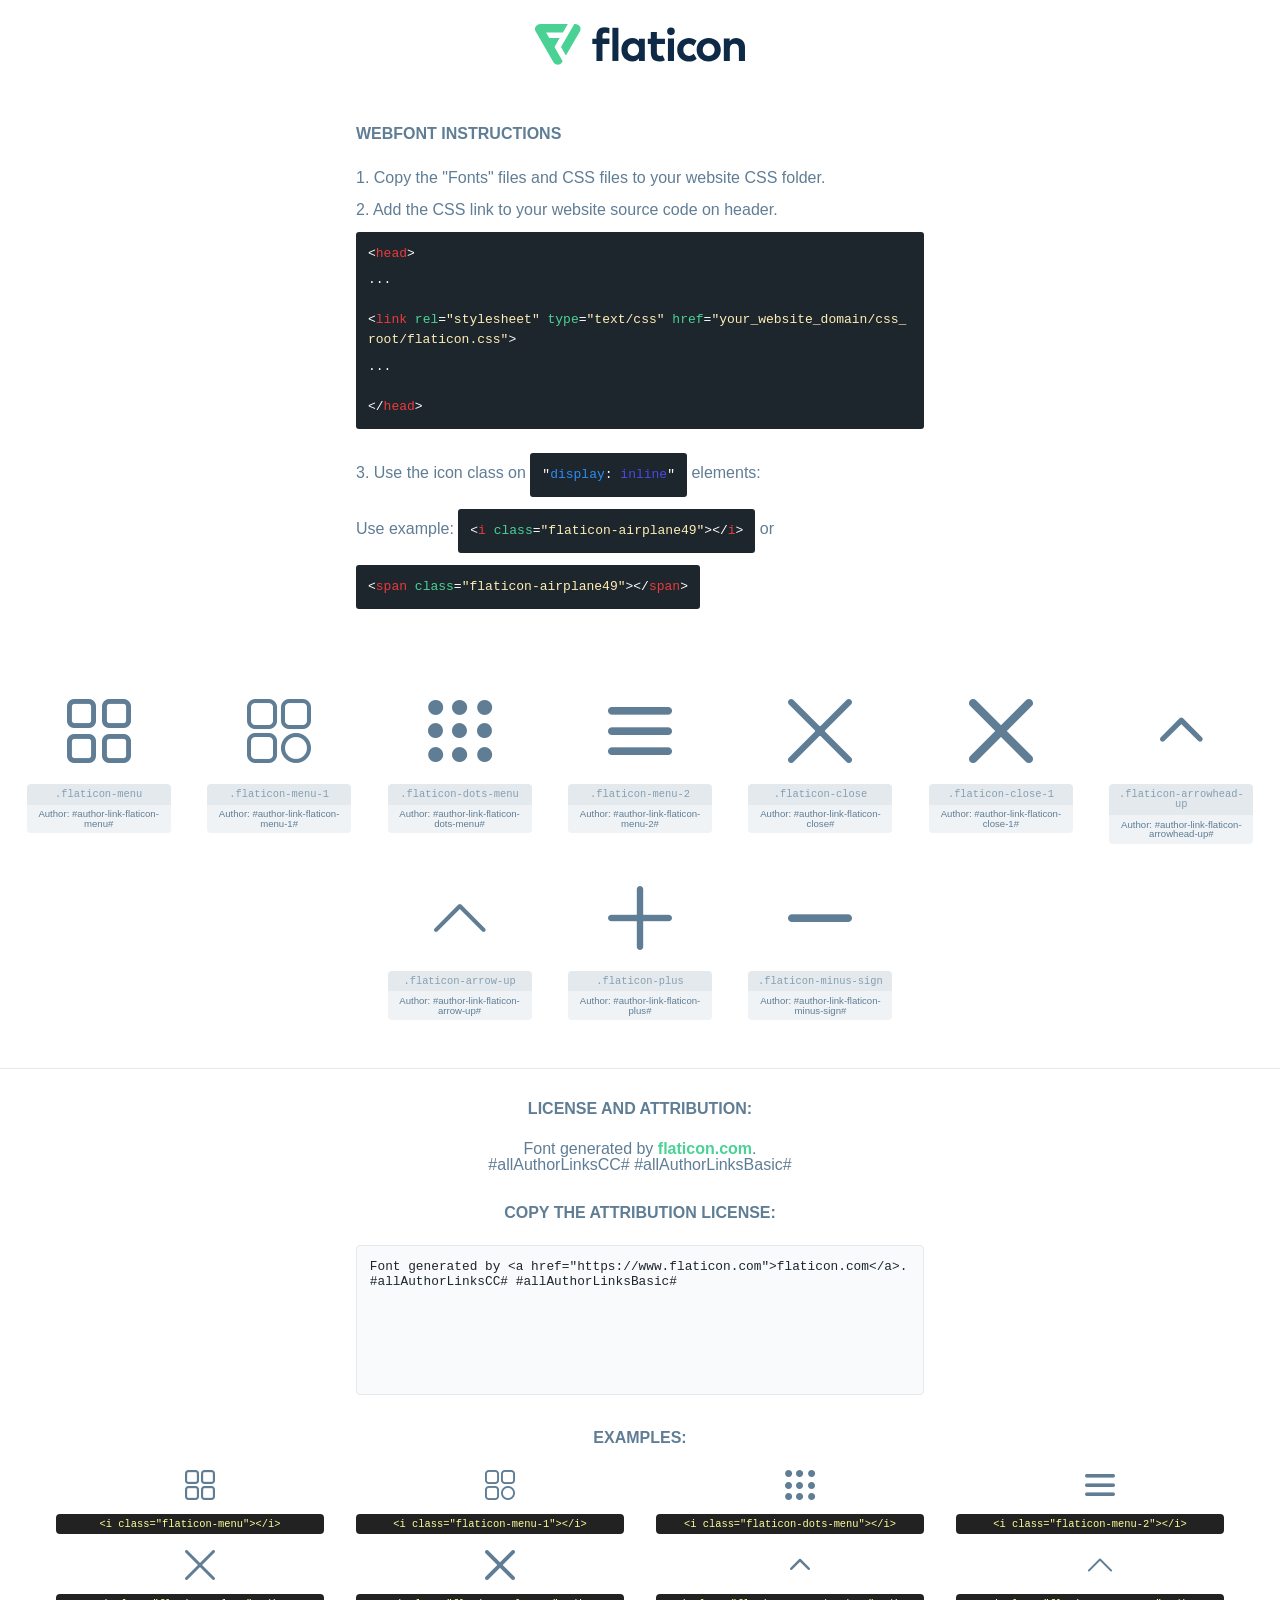
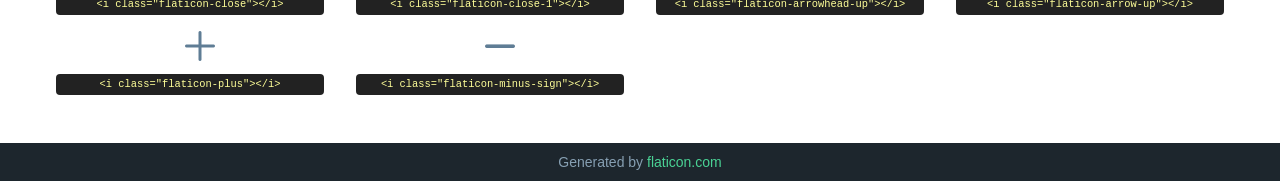
<file: assets/fonts/flat-icon/flaticon_tg_default.html>
<!DOCTYPE html>
<html lang="en">
<head>
    <title>Flaticon Webfont</title>
    <link rel="stylesheet" type="text/css" href="flaticon_tg_default.css"/>
    <meta charset="UTF-8">
    <style>
        html, body, div, span, applet, object, iframe,
        h1, h2, h3, h4, h5, h6, p, blockquote, pre,
        a, abbr, acronym, address, big, cite, code,
        del, dfn, em, img, ins, kbd, q, s, samp,
        small, strike, strong, sub, sup, tt, var,
        b, u, i, center,
        dl, dt, dd, ol, ul, li,
        fieldset, form, label, legend,
        table, caption, tbody, tfoot, thead, tr, th, td,
        article, aside, canvas, details, embed,
        figure, figcaption, footer, header, hgroup,
        menu, nav, output, ruby, section, summary,
        time, mark, audio, video {
            margin: 0;
            padding: 0;
            border: 0;
            font-size: 100%;
            font: inherit;
            vertical-align: baseline;
        }

        /* HTML5 display-role reset for older browsers */
        article, aside, details, figcaption, figure,
        footer, header, hgroup, menu, nav, section {
            display: block;
        }

        body {
            line-height: 1;
        }

        ol, ul {
            list-style: none;
        }

        blockquote, q {
            quotes: none;
        }

        blockquote:before, blockquote:after,
        q:before, q:after {
            content: '';
            content: none;
        }

        table {
            border-collapse: collapse;
            border-spacing: 0;
        }

        body {
            font-family: Helvetica, Arial, sans-serif;
            font-size: 16px;
            color: #5f7d95;
        }

        a {
            color: #4AD295;
            font-weight: bold;
            text-decoration: none;
        }

        * {
            -moz-box-sizing: border-box;
            -webkit-box-sizing: border-box;
            box-sizing: border-box;
            margin: 0;
            padding: 0;
        }

        [class^="flaticon-"]:before, [class*=" flaticon-"]:before, [class^="flaticon-"]:after, [class*=" flaticon-"]:after {
            font-family: Flaticon;
            font-size: 30px;
            font-style: normal;
            margin-left: 20px;
            color: #333;
        }

        .wrapper {
            max-width: 600px;
            margin: auto;
            padding: 0 1em;
        }

        .title {
            margin-bottom: 24px;
            text-transform: uppercase;
            font-weight: bold;
        }

        header {
            text-align: center;
            padding: 24px;
        }

        header .logo {
            width: 210px;
            height: auto;
            border: none;
            display: inline-block;
        }

        header strong {
            font-size: 28px;
            font-weight: 500;
            vertical-align: middle;
        }

        .demo {
            margin: 2em auto;
            line-height: 1.25em;
        }

        .demo ul li {
            margin-bottom: 12px;
        }

        .demo ul li code {
            background-color: #1D262D;
            border-radius: 3px;
            padding: 12px;
            display: inline-block;
            color: #fff;
            font-family: Consolas, Monaco, Lucida Console, Liberation Mono, DejaVu Sans Mono, Bitstream Vera Sans Mono, Courier New, monospace;
            font-weight: lighter;
            margin-top: 12px;
            font-size: 13px;
            word-break: break-all;
        }

        .demo ul li code .red {
            color: #EC3A3B;
        }

        .demo ul li code .green {
            color: #4AD295;
        }

        .demo ul li code .yellow {
            color: #FFEEB6;
        }

        .demo ul li code .blue {
            color: #2C8CF4;
        }

        .demo ul li code .purple {
            color: #4949E7;
        }

        .demo ul li code .dots {
            margin-top: 0.5em;
            display: block;
        }

        #glyphs {
            border-bottom: 1px solid #E3E9ED;
            padding: 2em 0;
            text-align: center;
        }

        .glyph {
            display: inline-block;
            width: 9em;
            margin: 1em;
            text-align: center;
            vertical-align: top;
            background: #FFF;
        }

        .glyph .flaticon {
            padding: 10px;
            display: block;
            font-family: "Flaticon";
            font-size: 64px;
            line-height: 1;
        }

        .glyph .flaticon:before {
            font-size: 64px;
            color: #5f7d95;
            margin-left: 0;
        }

        .class-name {
            font-size: 0.65em;
            background-color: #E3E9ED;
            color: #869FB2;
            border-radius: 4px 4px 0 0;
            padding: 0.5em;
            font-family: Consolas, Monaco, Lucida Console, Liberation Mono, DejaVu Sans Mono, Bitstream Vera Sans Mono, Courier New, monospace;
        }

        .author-name {
            font-size: 0.6em;
            background-color: #EFF3F6;
            border-top: 0;
            border-radius: 0 0 4px 4px;
            padding: 0.5em;
        }

        .author-name a {
            color: #1D262D;
        }

        .class-name:last-child {
            font-size: 10px;
            color: #888;
        }

        .class-name:last-child a {
            font-size: 10px;
            color: #555;
        }

        .glyph > input {
            display: block;
            width: 100px;
            margin: 5px auto;
            text-align: center;
            font-size: 12px;
            cursor: text;
        }

        .glyph > input.icon-input {
            font-family: "Flaticon";
            font-size: 16px;
            margin-bottom: 10px;
        }

        .attribution .title {
            margin-top: 2em;
        }

        .attribution textarea {
            background-color: #F8FAFB;
            color: #1D262D;
            padding: 1em;
            border: none;
            box-shadow: none;
            border: 1px solid #E3E9ED;
            border-radius: 4px;
            resize: none;
            width: 100%;
            height: 150px;
            font-size: 0.8em;
            font-family: Consolas, Monaco, Lucida Console, Liberation Mono, DejaVu Sans Mono, Bitstream Vera Sans Mono, Courier New, monospace;
            -webkit-appearance: none;
        }

        .attribution textarea:hover {
            border-color: #CFD9E0;
        }

        .attribution textarea:focus {
            border-color: #4AD295;
        }

        .iconsuse {
            margin: 2em auto;
            text-align: center;
            max-width: 1200px;
        }

        .iconsuse:after {
            content: '';
            display: table;
            clear: both;
        }

        .iconsuse .image {
            float: left;
            width: 25%;
            padding: 0 1em;
        }

        .iconsuse .image p {
            margin-bottom: 1em;
        }

        .iconsuse .image span {
            display: block;
            font-size: 0.65em;
            background-color: #222;
            color: #fff;
            border-radius: 4px;
            padding: 0.5em;
            color: #FFFF99;
            margin-top: 1em;
            font-family: Consolas, Monaco, Lucida Console, Liberation Mono, DejaVu Sans Mono, Bitstream Vera Sans Mono, Courier New, monospace;
        }

        .flaticon:before {
            color: #5f7d95;
        }

        #footer {
            text-align: center;
            background-color: #1D262D;
            color: #869FB2;
            padding: 12px;
            font-size: 14px;
        }

        #footer a {
            font-weight: normal;
        }

        @media (max-width: 960px) {
            .iconsuse .image {
                width: 50%;
            }
        }

        .preview {
            width: 100px;
            display: inline-block;
            margin: 10px;
        }

        .preview .inner {
            display: inline-block;
            width: 100%;
            text-align: center;
            background: #f5f5f5;
            -webkit-border-radius: 3px 3px 0 0;
            -moz-border-radius: 3px 3px 0 0;
            border-radius: 3px 3px 0 0;
        }

        .preview .inner  {
            line-height: 85px;
            font-size: 40px;
            color: #333;
        }

        .label {
            display: inline-block;
            width: 100%;
            box-sizing: border-box;
            padding: 5px;
            font-size: 10px;
            font-family: Monaco, monospace;
            color: #666;
            white-space: nowrap;
            overflow: hidden;
            text-overflow: ellipsis;
            background: #ddd;
            -webkit-border-radius: 0 0 3px 3px;
            -moz-border-radius: 0 0 3px 3px;
            border-radius: 0 0 3px 3px;
            color: #666;
        }
    </style>
</head>
<body>
    <header>
        <a href="https://www.flaticon.com/" target="_blank" class="logo">
            <svg xmlns="http://www.w3.org/2000/svg" viewBox="0 0 394.3 76.5">
                <path d="M156.6,69.4H145.3V7.1h11.3Z" style="fill:#0e2a47"/>
                <path d="M206.2,69.4h-11V64.8a15.4,15.4,0,0,1-12.6,5.7c-11.6,0-20.3-9.5-20.3-22.1s8.8-22.1,20.3-22.1a15.4,15.4,0,0,1,12.6,5.8V27.5h11Zm-32.4-21c0,6.4,4.2,11.6,10.8,11.6s10.8-4.9,10.8-11.6-4.4-11.6-10.8-11.6S173.9,42,173.9,48.4Z"
                      style="fill:#0e2a47"/>
                <path d="M262.5,13.7a7.2,7.2,0,0,1-14.4,0,7.2,7.2,0,1,1,14.4,0ZM261,69.4H249.6v-42H261Z"
                      style="fill:#0e2a47"/>
                <path id="_Trazado_" data-name="&lt;Trazado&gt;"
                      d="M139.6,17.8a16.6,16.6,0,0,0-8-1.4c-3.2.4-4.9,2-4.9,5.9v5.1h13V37.5h-13v32H115.4v-32h-7.8v-10h7.8V22.2c0-9.9,5.2-16.3,15-16.3a23.4,23.4,0,0,1,9.3,1.8Z"
                      style="fill:#0e2a47"/>
                <path d="M235.1,60c-3.5,0-6.3-1.9-6.3-7.1V37.5H244v-10H228.8V15H217.5V27.5h-5.7v10h5.7V53.7c0,10.9,5.3,16.8,15.7,16.8A22.9,22.9,0,0,0,244,68l-4.3-9.1A12.3,12.3,0,0,1,235.1,60Z"
                      style="fill:#0e2a47"/>
                <path d="M348.9,48.4c0,12.6-9.7,22.1-22.7,22.1s-22.7-9.4-22.7-22.1,9.6-22.1,22.7-22.1S348.9,35.8,348.9,48.4Zm-33.9,0c0,6.8,4.8,11.6,11.1,11.6s11.2-4.8,11.2-11.6-4.8-11.6-11.2-11.6S315.1,41.6,315.1,48.4Z"
                      style="fill:#0e2a47"/>
                <path d="M394.3,42.7V69.4H382.9V46.3c0-6.1-3-9.4-8.2-9.4s-8.9,3.2-8.9,9.5v23H354.6v-42h11v4.9c3-4.5,7.6-6.1,12.3-6.1C387.5,26.3,394.3,33,394.3,42.7Z"
                      style="fill:#0e2a47"/>
                <path d="M298,55.7h0a12.4,12.4,0,0,1-8.2,4.2h-.9l-1.8-.2a10,10,0,0,1-7.4-5.6,13.2,13.2,0,0,1-1.2-5.8,13,13,0,0,1,1.3-5.9,10.1,10.1,0,0,1,7.5-5.5h2.4a11.7,11.7,0,0,1,8.3,4.2l5.5-9.6a19.9,19.9,0,0,0-8.1-4.3,23.4,23.4,0,0,0-6.1-.8,25.2,25.2,0,0,0-7.5,1.1,20.9,20.9,0,0,0-8,4.6,21.9,21.9,0,0,0-6.8,16.4,21.9,21.9,0,0,0,6.7,16.3,20.9,20.9,0,0,0,8,4.6,25.2,25.2,0,0,0,7.7,1.2,23.6,23.6,0,0,0,6.2-.8,20,20,0,0,0,8.1-4.4Z"
                      style="fill:#0e2a47"/>
                <path d="M46.3,26.5H26.9L20.8,16H52.4L61.6,0H9.4A9.3,9.3,0,0,0,1.3,4.7a9.3,9.3,0,0,0,0,9.4L34.6,71.8a9.4,9.4,0,0,0,16.2,0l1.1-1.9L36.6,43.3Z"
                      style="fill:#4ad295"/>
                <path d="M84.2,4.7A9.3,9.3,0,0,0,76.1,0H73.8l-25,43.3,9.2,16L84.2,14A9.3,9.3,0,0,0,84.2,4.7Z"
                      style="fill:#4ad295"/>
            </svg>
        </a>
    </header>
    <section class="demo wrapper">

        <p class="title">Webfont Instructions</p>

        <ul>
            <li>
                <span class="num">1. </span>Copy the "Fonts" files and CSS files to your website CSS folder.
            </li>
            <li>
                <span class="num">2. </span>Add the CSS link to your website source code on header.
                <code class="big">
                    &lt;<span class="red">head</span>&gt;
                    <br/><span class="dots">...</span>
                    <br/>&lt;<span class="red">link</span> <span class="green">rel</span>=<span
                        class="yellow">"stylesheet"</span> <span class="green">type</span>=<span
                        class="yellow">"text/css"</span> <span class="green">href</span>=<span class="yellow">"your_website_domain/css_root/flaticon.css"</span>&gt;
                    <br/><span class="dots">...</span>
                    <br/>&lt;/<span class="red">head</span>&gt;
                </code>
            </li>

            <li>
                <p>
                    <span class="num">3. </span>Use the icon class on <code>"<span class="blue">display</span>:<span
                        class="purple"> inline</span>"</code> elements:
                    <br/>
                    Use example: <code>&lt;<span class="red">i</span> <span class="green">class</span>=<span class="yellow">&quot;flaticon-airplane49&quot;</span>&gt;&lt;/<span
                        class="red">i</span>&gt;</code> or <code>&lt;<span class="red">span</span> <span
                        class="green">class</span>=<span class="yellow">&quot;flaticon-airplane49&quot;</span>&gt;&lt;/<span
                        class="red">span</span>&gt;</code>
            </li>
        </ul>

    </section>
    <section id="glyphs">
            <div class="glyph">
                <i class="flaticon flaticon-menu"></i>
                <div class="class-name">.flaticon-menu</div>
                <div class="author-name">Author: #author-link-flaticon-menu# </div>
            </div>

            <div class="glyph">
                <i class="flaticon flaticon-menu-1"></i>
                <div class="class-name">.flaticon-menu-1</div>
                <div class="author-name">Author: #author-link-flaticon-menu-1# </div>
            </div>

            <div class="glyph">
                <i class="flaticon flaticon-dots-menu"></i>
                <div class="class-name">.flaticon-dots-menu</div>
                <div class="author-name">Author: #author-link-flaticon-dots-menu# </div>
            </div>

            <div class="glyph">
                <i class="flaticon flaticon-menu-2"></i>
                <div class="class-name">.flaticon-menu-2</div>
                <div class="author-name">Author: #author-link-flaticon-menu-2# </div>
            </div>

            <div class="glyph">
                <i class="flaticon flaticon-close"></i>
                <div class="class-name">.flaticon-close</div>
                <div class="author-name">Author: #author-link-flaticon-close# </div>
            </div>

            <div class="glyph">
                <i class="flaticon flaticon-close-1"></i>
                <div class="class-name">.flaticon-close-1</div>
                <div class="author-name">Author: #author-link-flaticon-close-1# </div>
            </div>

            <div class="glyph">
                <i class="flaticon flaticon-arrowhead-up"></i>
                <div class="class-name">.flaticon-arrowhead-up</div>
                <div class="author-name">Author: #author-link-flaticon-arrowhead-up# </div>
            </div>

            <div class="glyph">
                <i class="flaticon flaticon-arrow-up"></i>
                <div class="class-name">.flaticon-arrow-up</div>
                <div class="author-name">Author: #author-link-flaticon-arrow-up# </div>
            </div>

            <div class="glyph">
                <i class="flaticon flaticon-plus"></i>
                <div class="class-name">.flaticon-plus</div>
                <div class="author-name">Author: #author-link-flaticon-plus# </div>
            </div>

            <div class="glyph">
                <i class="flaticon flaticon-minus-sign"></i>
                <div class="class-name">.flaticon-minus-sign</div>
                <div class="author-name">Author: #author-link-flaticon-minus-sign# </div>
            </div>

    </section>

    <section class="attribution wrapper"   style="text-align:center;">

        <div class="title">License and attribution:</div><div class="attrDiv">Font generated by <a href="https://www.flaticon.com">flaticon.com</a>. <div>#allAuthorLinksCC# #allAuthorLinksBasic# </div>
        </div>
        <div class="title">Copy the Attribution License:</div>

        <textarea onclick="this.focus();this.select();">Font generated by &lt;a href=&quot;https://www.flaticon.com&quot;&gt;flaticon.com&lt;/a&gt;. #allAuthorLinksCC# #allAuthorLinksBasic#
        </textarea>

    </section>

    <section class="iconsuse">

        <div class="title">Examples:</div>
            <div class="image">
                <p>
                    <i class="flaticon flaticon-menu"></i>
                    <span>&lt;i class=&quot;flaticon-menu&quot;&gt;&lt;/i&gt;</span>
                </p>
            </div>
            <div class="image">
                <p>
                    <i class="flaticon flaticon-menu-1"></i>
                    <span>&lt;i class=&quot;flaticon-menu-1&quot;&gt;&lt;/i&gt;</span>
                </p>
            </div>
            <div class="image">
                <p>
                    <i class="flaticon flaticon-dots-menu"></i>
                    <span>&lt;i class=&quot;flaticon-dots-menu&quot;&gt;&lt;/i&gt;</span>
                </p>
            </div>
            <div class="image">
                <p>
                    <i class="flaticon flaticon-menu-2"></i>
                    <span>&lt;i class=&quot;flaticon-menu-2&quot;&gt;&lt;/i&gt;</span>
                </p>
            </div>
            <div class="image">
                <p>
                    <i class="flaticon flaticon-close"></i>
                    <span>&lt;i class=&quot;flaticon-close&quot;&gt;&lt;/i&gt;</span>
                </p>
            </div>
            <div class="image">
                <p>
                    <i class="flaticon flaticon-close-1"></i>
                    <span>&lt;i class=&quot;flaticon-close-1&quot;&gt;&lt;/i&gt;</span>
                </p>
            </div>
            <div class="image">
                <p>
                    <i class="flaticon flaticon-arrowhead-up"></i>
                    <span>&lt;i class=&quot;flaticon-arrowhead-up&quot;&gt;&lt;/i&gt;</span>
                </p>
            </div>
            <div class="image">
                <p>
                    <i class="flaticon flaticon-arrow-up"></i>
                    <span>&lt;i class=&quot;flaticon-arrow-up&quot;&gt;&lt;/i&gt;</span>
                </p>
            </div>
            <div class="image">
                <p>
                    <i class="flaticon flaticon-plus"></i>
                    <span>&lt;i class=&quot;flaticon-plus&quot;&gt;&lt;/i&gt;</span>
                </p>
            </div>
            <div class="image">
                <p>
                    <i class="flaticon flaticon-minus-sign"></i>
                    <span>&lt;i class=&quot;flaticon-minus-sign&quot;&gt;&lt;/i&gt;</span>
                </p>
            </div>
        </div>

    </section>

    <div id="footer">
        <div>Generated by <a href="https://www.flaticon.com">flaticon.com</a>
        </div>
    </div>

</body>
</html>
</file>
<file: assets/css/flaticon-skillgro.css>
@font-face {
    font-family: "flaticon_skill_grow";
    src: url("../fonts/flaticon_skill_grow.ttf?b804fdf7efe64078cf35502d1d7c3cc7") format("truetype"),
    url("../fonts/flaticon_skill_grow.woff?b804fdf7efe64078cf35502d1d7c3cc7") format("woff"),
    url("../fonts/flaticon_skill_grow.woff2?b804fdf7efe64078cf35502d1d7c3cc7") format("woff2"),
}

i[class^="flaticon-"]:before, i[class*=" flaticon-"]:before {
    font-family: flaticon_skill_grow !important;
    font-style: normal;
    font-weight: normal !important;
    font-variant: normal;
    text-transform: none;
    line-height: 1;
    -webkit-font-smoothing: antialiased;
    -moz-osx-font-smoothing: grayscale;
}
[class*="flaticon-"] {
    display: block;
    line-height: 0;
}
.flaticon-search:before {
    content: "\f101";
}
.flaticon-search-1:before {
    content: "\f102";
}
.flaticon-back:before {
    content: "\f103";
}
.flaticon-arrow-right:before {
    content: "\f104";
}
.flaticon-angle-right:before {
    content: "\f105";
}
.flaticon-right:before {
    content: "\f106";
}
.flaticon-scribble:before {
    content: "\f107";
}
.flaticon-placeholder:before {
    content: "\f108";
}
.flaticon-map:before {
    content: "\f109";
}
.flaticon-calendar:before {
    content: "\f10a";
}
.flaticon-calendar-1:before {
    content: "\f10b";
}
.flaticon-clock:before {
    content: "\f10c";
}
.flaticon-book:before {
    content: "\f10d";
}
.flaticon-shopping-cart:before {
    content: "\f10e";
}
.flaticon-mortarboard:before {
    content: "\f10f";
}
.flaticon-user:before {
    content: "\f110";
}
.flaticon-user-1:before {
    content: "\f111";
}
.flaticon-graphic-design:before {
    content: "\f112";
}
.flaticon-email:before {
    content: "\f113";
}
.flaticon-investment:before {
    content: "\f114";
}
.flaticon-profit:before {
    content: "\f115";
}
.flaticon-fashion:before {
    content: "\f116";
}
.flaticon-web-design:before {
    content: "\f117";
}
.flaticon-data-management:before {
    content: "\f118";
}
.flaticon-interaction:before {
    content: "\f119";
}
.flaticon-coding:before {
    content: "\f11a";
}
.flaticon-rating-stars:before {
    content: "\f11b";
}
.flaticon-webinar:before {
    content: "\f11c";
}
.flaticon-certificate:before {
    content: "\f11d";
}
</file>
<file: assets/css/flaticon-skillgro-new.css>
/*!
*    ______ _       _   _
*    |  ____| |     | | (_)
*    | |__  | | __ _| |_ _  ___ ___  _ __
*    |  __| | |/ _` | __| |/ __/ _ \| '_ \
*    | |    | | (_| | |_| | (_| (_) | | | |
*    |_|    |_|\__,_|\__|_|\___\___/|_| |_|
*
*         https://www.skillgro.com
*/

@font-face {
    font-family: "flaticon-skillgro-new";
    src: url("../fonts/skillgro-icon/flaticon_skillgro.woff2?1ef5b908031aa083bdbc72ac4c837d2e") format("woff2"),
url("../fonts/skillgro-icon/flaticon_skillgro.woff?1ef5b908031aa083bdbc72ac4c837d2e") format("woff"),
url("../skillgro-icon/flaticon_skillgro.ttf?1ef5b908031aa083bdbc72ac4c837d2e") format("truetype"),
}

i[class^="skillgro-"]:before, i[class*=" skillgro-"]:before {
    font-family: flaticon-skillgro-new !important;
    font-style: normal;
    font-weight: normal !important;
    font-variant: normal;
    text-transform: none;
    line-height: 1;
    -webkit-font-smoothing: antialiased;
    -moz-osx-font-smoothing: grayscale;
}
[class*="skillgro-"] {
    display: block;
    line-height: 0;
}

.skillgro-book:before {
    content: "\f101";
}
.skillgro-lotus:before {
    content: "\f102";
}
.skillgro-text-file:before {
    content: "\f103";
}
.skillgro-happy-face:before {
    content: "\f104";
}
.skillgro-taxes:before {
    content: "\f105";
}
.skillgro-vector:before {
    content: "\f106";
}
.skillgro-notepad:before {
    content: "\f107";
}
.skillgro-writing:before {
    content: "\f108";
}
.skillgro-audio-book:before {
    content: "\f109";
}
.skillgro-financial-profit:before {
    content: "\f10a";
}
.skillgro-development-plan:before {
    content: "\f10b";
}
.skillgro-smart-watch:before {
    content: "\f10c";
}
.skillgro-browser:before {
    content: "\f10d";
}
.skillgro-heart:before {
    content: "\f10e";
}
.skillgro-mortarboard:before {
    content: "\f10f";
}
.skillgro-stone:before {
    content: "\f110";
}
.skillgro-label:before {
    content: "\f111";
}
.skillgro-menu:before {
    content: "\f112";
}
.skillgro-satchel:before {
    content: "\f113";
}
.skillgro-law:before {
    content: "\f114";
}
.skillgro-profit:before {
    content: "\f115";
}
.skillgro-ribbon:before {
    content: "\f116";
}
.skillgro-time:before {
    content: "\f117";
}
.skillgro-book-1:before {
    content: "\f118";
}
.skillgro-magnifying-glass:before {
    content: "\f119";
}
.skillgro-heart-1:before {
    content: "\f11a";
}
.skillgro-group:before {
    content: "\f11b";
}
.skillgro-review:before {
    content: "\f11c";
}
.skillgro-anahata:before {
    content: "\f11d";
}
.skillgro-search:before {
    content: "\f11e";
}
.skillgro-users:before {
    content: "\f11f";
}
.skillgro-gear:before {
    content: "\f120";
}
.skillgro-avatar:before {
    content: "\f121";
}
.skillgro-sliders:before {
    content: "\f122";
}
.skillgro-file:before {
    content: "\f123";
}
.skillgro-arrow-up:before {
    content: "\f124";
}
.skillgro-closed-book:before {
    content: "\f125";
}
.skillgro-graduation:before {
    content: "\f126";
}
.skillgro-right-arrow:before {
    content: "\f127";
}
.skillgro-heart-2:before {
    content: "\f128";
}
.skillgro-instructor:before {
    content: "\f129";
}
.skillgro-arrow-up-1:before {
    content: "\f12a";
}
.skillgro-tutorial:before {
    content: "\f12b";
}
.skillgro-lotus-flower:before {
    content: "\f12c";
}
.skillgro-bulb:before {
    content: "\f12d";
}
.skillgro-presentation:before {
    content: "\f12e";
}
.skillgro-flash:before {
    content: "\f12f";
}
.skillgro-web-programming:before {
    content: "\f130";
}
.skillgro-development:before {
    content: "\f131";
}
.skillgro-hatha-yoga:before {
    content: "\f132";
}
.skillgro-exchange:before {
    content: "\f133";
}
.skillgro-customer-support:before {
    content: "\f134";
}
.skillgro-investment:before {
    content: "\f135";
}
.skillgro-email:before {
    content: "\f136";
}
.skillgro-next:before {
    content: "\f137";
}
.skillgro-fashion:before {
    content: "\f138";
}
.skillgro-group-1:before {
    content: "\f139";
}
.skillgro-placeholder:before {
    content: "\f13a";
}
.skillgro-photo-camera:before {
    content: "\f13b";
}
.skillgro-diploma:before {
    content: "\f13c";
}
.skillgro-diploma-1:before {
    content: "\f13d";
}
.skillgro-cup:before {
    content: "\f13e";
}
.skillgro-happiness:before {
    content: "\f13f";
}
.skillgro-idea:before {
    content: "\f140";
}
.skillgro-video-camera:before {
    content: "\f141";
}
.skillgro-database:before {
    content: "\f142";
}
.skillgro-book-2:before {
    content: "\f143";
}
.skillgro-phone-call:before {
    content: "\f144";
}
.skillgro-brain:before {
    content: "\f145";
}
.skillgro-finance:before {
    content: "\f146";
}
.skillgro-webinar:before {
    content: "\f147";
}
.skillgro-atom:before {
    content: "\f148";
}
.skillgro-next-1:before {
    content: "\f149";
}
.skillgro-money-bag:before {
    content: "\f14a";
}
.skillgro-calendar:before {
    content: "\f14b";
}
.skillgro-graduating-student:before {
    content: "\f14c";
}
.skillgro-tooth:before {
    content: "\f14d";
}
.skillgro-video-tutorial:before {
    content: "\f14e";
}
.skillgro-mortarboard-1:before {
    content: "\f14f";
}
.skillgro-idea-1:before {
    content: "\f150";
}
.skillgro-presentation-1:before {
    content: "\f151";
}
.skillgro-three-o-clock-clock:before {
    content: "\f152";
}
.skillgro-customize:before {
    content: "\f153";
}
.skillgro-certificate:before {
    content: "\f154";
}
.skillgro-calculator:before {
    content: "\f155";
}
.skillgro-verified:before {
    content: "\f156";
}
.skillgro-graduated:before {
    content: "\f157";
}
.skillgro-shopping-cart:before {
    content: "\f158";
}
.skillgro-diploma-2:before {
    content: "\f159";
}
.skillgro-mat:before {
    content: "\f15a";
}
.skillgro-user:before {
    content: "\f15b";
}
.skillgro-demand:before {
    content: "\f15c";
}
.skillgro-dashboard:before {
    content: "\f15d";
}
.skillgro-bookmark-white:before {
    content: "\f15e";
}
.skillgro-question:before {
    content: "\f15f";
}
.skillgro-clipboard:before {
    content: "\f160";
}
.skillgro-marketing:before {
    content: "\f161";
}
.skillgro-chat:before {
    content: "\f162";
}
.skillgro-list:before {
    content: "\f163";
}
.skillgro-settings:before {
    content: "\f164";
}
.skillgro-logout:before {
    content: "\f165";
}
.skillgro-dollar-currency-symbol:before {
    content: "\f166";
}
.skillgro-quality:before {
    content: "\f167";
}
.skillgro-group-2:before {
    content: "\f168";
}
.skillgro-badge:before {
    content: "\f169";
}
.skillgro-twitter:before {
    content: "\f16a";
}
.skillgro-maps-and-flags:before {
    content: "\f16b";
}
.skillgro-email-1:before {
    content: "\f16c";
}
.skillgro-next-2:before {
    content: "\f16d";
}
.skillgro-back:before {
    content: "\f16e";
}
.skillgro-edit:before {
    content: "\f16f";
}
.skillgro-bin:before {
    content: "\f170";
}
</file>
<file: assets/css/default-icons.css>
@font-face {
    font-family: "flaticon_tg_default";
    src: url("../fonts/flat-icon/flaticon_tg_default.ttf?e3deef4d25a8a816ffcc2046eac5a266") format("truetype"),
url("../fonts/flat-icon/flaticon_tg_default.woff?e3deef4d25a8a816ffcc2046eac5a266") format("woff"),
url("../fonts/flat-icon/flaticon_tg_default.woff2?e3deef4d25a8a816ffcc2046eac5a266") format("woff2"),
url("../fonts/flat-icon/flaticon_tg_default.eot?e3deef4d25a8a816ffcc2046eac5a266#iefix") format("embedded-opentype"),
url("../fonts/flat-icon/flaticon_tg_default.svg?e3deef4d25a8a816ffcc2046eac5a266#flaticon_tg_default") format("svg");
}

i[class^="tg-flaticon-"]:before, i[class*=" tg-flaticon-"]:before {
    font-family: flaticon_tg_default !important;
    font-style: normal;
    font-weight: normal !important;
    font-variant: normal;
    text-transform: none;
    line-height: 1;
    -webkit-font-smoothing: antialiased;
    -moz-osx-font-smoothing: grayscale;
}
[class*="tg-flaticon-"] {
    display: block;
    line-height: 0;
}

.tg-flaticon-menu:before {
    content: "\f101";
}
.tg-flaticon-menu-1:before {
    content: "\f102";
}
.tg-flaticon-dots-menu:before {
    content: "\f103";
}
.tg-flaticon-menu-2:before {
    content: "\f104";
}
.tg-flaticon-close:before {
    content: "\f105";
}
.tg-flaticon-close-1:before {
    content: "\f106";
}
.tg-flaticon-arrowhead-up:before {
    content: "\f107";
}
.tg-flaticon-arrow-up:before {
    content: "\f108";
}
.tg-flaticon-plus:before {
    content: "\f109";
}
.tg-flaticon-minus-sign:before {
    content: "\f10a";
}
</file>
<file: assets/css/odometer.css>
.odometer.odometer-auto-theme,.odometer.odometer-auto-theme .odometer-digit,.odometer.odometer-theme-default,.odometer.odometer-theme-default .odometer-digit{display:inline-block;vertical-align:middle;position:relative}.odometer.odometer-auto-theme .odometer-digit .odometer-digit-spacer,.odometer.odometer-theme-default .odometer-digit .odometer-digit-spacer{display:inline-block;vertical-align:middle;visibility:hidden}.odometer.odometer-auto-theme .odometer-digit .odometer-digit-inner,.odometer.odometer-theme-default .odometer-digit .odometer-digit-inner{text-align:left;display:block;position:absolute;top:0;left:0;right:0;bottom:0;overflow:hidden}.odometer.odometer-auto-theme .odometer-digit .odometer-ribbon,.odometer.odometer-theme-default .odometer-digit .odometer-ribbon{display:block}.odometer.odometer-auto-theme .odometer-digit .odometer-ribbon-inner,.odometer.odometer-theme-default .odometer-digit .odometer-ribbon-inner{display:block;-webkit-backface-visibility:hidden;backface-visibility:hidden}.odometer.odometer-auto-theme .odometer-digit .odometer-value,.odometer.odometer-theme-default .odometer-digit .odometer-value{display:block;-webkit-transform:translateZ(0);transform:translateZ(0)}.odometer.odometer-auto-theme .odometer-digit .odometer-value.odometer-last-value,.odometer.odometer-theme-default .odometer-digit .odometer-value.odometer-last-value{position:absolute}.odometer.odometer-auto-theme.odometer-animating-up .odometer-ribbon-inner,.odometer.odometer-theme-default.odometer-animating-up .odometer-ribbon-inner{-webkit-transition:-webkit-transform 2s;-moz-transition:-moz-transform 2s;-ms-transition:-ms-transform 2s;-o-transition:-o-transform 2s;transition:transform 2s}.odometer.odometer-auto-theme.odometer-animating-down .odometer-ribbon-inner,.odometer.odometer-auto-theme.odometer-animating-up.odometer-animating .odometer-ribbon-inner,.odometer.odometer-theme-default.odometer-animating-down .odometer-ribbon-inner,.odometer.odometer-theme-default.odometer-animating-up.odometer-animating .odometer-ribbon-inner{-webkit-transform:translateY(-100%);-moz-transform:translateY(-100%);-ms-transform:translateY(-100%);-o-transform:translateY(-100%);transform:translateY(-100%)}.odometer.odometer-auto-theme.odometer-animating-down.odometer-animating .odometer-ribbon-inner,.odometer.odometer-theme-default.odometer-animating-down.odometer-animating .odometer-ribbon-inner{-webkit-transition:-webkit-transform 2s;-moz-transition:-moz-transform 2s;-ms-transition:-ms-transform 2s;-o-transition:-o-transform 2s;transition:transform 2s;-webkit-transform:translateY(0);-moz-transform:translateY(0);-ms-transform:translateY(0);-o-transform:translateY(0);transform:translateY(0)}.odometer.odometer-auto-theme .odometer-value,.odometer.odometer-theme-default .odometer-value{text-align:center}
</file>
<file: assets/css/plyr.css>
@charset "UTF-8";@keyframes plyr-progress{to{background-position:25px 0;background-position:var(--plyr-progress-loading-size,25px) 0}}@keyframes plyr-popup{0%{opacity:.5;transform:translateY(10px)}to{opacity:1;transform:translateY(0)}}@keyframes plyr-fade-in{0%{opacity:0}to{opacity:1}}.plyr{-moz-osx-font-smoothing:grayscale;-webkit-font-smoothing:antialiased;align-items:center;direction:ltr;display:flex;flex-direction:column;font-family:inherit;font-family:var(--plyr-font-family,inherit);font-variant-numeric:tabular-nums;font-weight:400;font-weight:var(--plyr-font-weight-regular,400);line-height:1.7;line-height:var(--plyr-line-height,1.7);max-width:100%;min-width:200px;position:relative;text-shadow:none;transition:box-shadow .3s ease;z-index:0}.plyr audio,.plyr iframe,.plyr video{display:block;height:100%;width:100%}.plyr button{font:inherit;line-height:inherit;width:auto}.plyr:focus{outline:0}.plyr--full-ui{box-sizing:border-box}.plyr--full-ui *,.plyr--full-ui :after,.plyr--full-ui :before{box-sizing:inherit}.plyr--full-ui a,.plyr--full-ui button,.plyr--full-ui input,.plyr--full-ui label{touch-action:manipulation}.plyr__badge{background:#4a5464;background:var(--plyr-badge-background,#4a5464);border-radius:2px;border-radius:var(--plyr-badge-border-radius,2px);color:#fff;color:var(--plyr-badge-text-color,#fff);font-size:9px;font-size:var(--plyr-font-size-badge,9px);line-height:1;padding:3px 4px}.plyr--full-ui ::-webkit-media-text-track-container{display:none}.plyr__captions{animation:plyr-fade-in .3s ease;bottom:0;display:none;font-size:13px;font-size:var(--plyr-font-size-small,13px);left:0;padding:10px;padding:var(--plyr-control-spacing,10px);position:absolute;text-align:center;transition:transform .4s ease-in-out;width:100%}.plyr__captions span:empty{display:none}@media(min-width:480px){.plyr__captions{font-size:15px;font-size:var(--plyr-font-size-base,15px);padding:20px;padding:calc(var(--plyr-control-spacing,10px)*2)}}@media(min-width:768px){.plyr__captions{font-size:18px;font-size:var(--plyr-font-size-large,18px)}}.plyr--captions-active .plyr__captions{display:block}.plyr:not(.plyr--hide-controls) .plyr__controls:not(:empty)~.plyr__captions{transform:translateY(-40px);transform:translateY(calc(var(--plyr-control-spacing,10px)*-4))}.plyr__caption{background:rgba(0,0,0,.8);background:var(--plyr-captions-background,rgba(0,0,0,.8));border-radius:2px;-webkit-box-decoration-break:clone;box-decoration-break:clone;color:#fff;color:var(--plyr-captions-text-color,#fff);line-height:185%;padding:.2em .5em;white-space:pre-wrap}.plyr__caption div{display:inline}.plyr__control{background:0 0;border:0;border-radius:3px;border-radius:var(--plyr-control-radius,3px);color:inherit;cursor:pointer;flex-shrink:0;overflow:visible;padding:7px;padding:calc(var(--plyr-control-spacing,10px)*.7);position:relative;transition:all .3s ease}.plyr__control svg{fill:currentColor;display:block;height:18px;height:var(--plyr-control-icon-size,18px);pointer-events:none;width:18px;width:var(--plyr-control-icon-size,18px)}.plyr__control:focus{outline:0}.plyr__control.plyr__tab-focus{outline:3px dotted #00b2ff;outline:var(--plyr-tab-focus-color,var(--plyr-color-main,var(--plyr-color-main,#00b2ff))) dotted 3px;outline-offset:2px}a.plyr__control{text-decoration:none}.plyr__control.plyr__control--pressed .icon--not-pressed,.plyr__control.plyr__control--pressed .label--not-pressed,.plyr__control:not(.plyr__control--pressed) .icon--pressed,.plyr__control:not(.plyr__control--pressed) .label--pressed,a.plyr__control:after,a.plyr__control:before{display:none}.plyr--full-ui ::-webkit-media-controls{display:none}.plyr__controls{align-items:center;display:flex;justify-content:flex-end;text-align:center}.plyr__controls .plyr__progress__container{flex:1;min-width:0}.plyr__controls .plyr__controls__item{margin-left:2.5px;margin-left:calc(var(--plyr-control-spacing,10px)/4)}.plyr__controls .plyr__controls__item:first-child{margin-left:0;margin-right:auto}.plyr__controls .plyr__controls__item.plyr__progress__container{padding-left:2.5px;padding-left:calc(var(--plyr-control-spacing,10px)/4)}.plyr__controls .plyr__controls__item.plyr__time{padding:0 5px;padding:0 calc(var(--plyr-control-spacing,10px)/2)}.plyr__controls .plyr__controls__item.plyr__progress__container:first-child,.plyr__controls .plyr__controls__item.plyr__time+.plyr__time,.plyr__controls .plyr__controls__item.plyr__time:first-child{padding-left:0}.plyr [data-plyr=airplay],.plyr [data-plyr=captions],.plyr [data-plyr=fullscreen],.plyr [data-plyr=pip],.plyr__controls:empty{display:none}.plyr--airplay-supported [data-plyr=airplay],.plyr--captions-enabled [data-plyr=captions],.plyr--fullscreen-enabled [data-plyr=fullscreen],.plyr--pip-supported [data-plyr=pip]{display:inline-block}.plyr__menu{display:flex;position:relative}.plyr__menu .plyr__control svg{transition:transform .3s ease}.plyr__menu .plyr__control[aria-expanded=true] svg{transform:rotate(90deg)}.plyr__menu .plyr__control[aria-expanded=true] .plyr__tooltip{display:none}.plyr__menu__container{animation:plyr-popup .2s ease;background:hsla(0,0%,100%,.9);background:var(--plyr-menu-background,hsla(0,0%,100%,.9));border-radius:4px;bottom:100%;box-shadow:0 1px 2px rgba(0,0,0,.15);box-shadow:var(--plyr-menu-shadow,0 1px 2px rgba(0,0,0,.15));color:#4a5464;color:var(--plyr-menu-color,#4a5464);font-size:15px;font-size:var(--plyr-font-size-base,15px);margin-bottom:10px;position:absolute;right:-3px;text-align:left;white-space:nowrap;z-index:3}.plyr__menu__container>div{overflow:hidden;transition:height .35s cubic-bezier(.4,0,.2,1),width .35s cubic-bezier(.4,0,.2,1)}.plyr__menu__container:after{border:4px solid transparent;border-top-color:hsla(0,0%,100%,.9);border:var(--plyr-menu-arrow-size,4px) solid transparent;border-top-color:var(--plyr-menu-background,hsla(0,0%,100%,.9));content:"";height:0;position:absolute;right:14px;right:calc(var(--plyr-control-icon-size,18px)/2 + var(--plyr-control-spacing,10px)*.7 - var(--plyr-menu-arrow-size,4px)/2);top:100%;width:0}.plyr__menu__container [role=menu]{padding:7px;padding:calc(var(--plyr-control-spacing,10px)*.7)}.plyr__menu__container [role=menuitem],.plyr__menu__container [role=menuitemradio]{margin-top:2px}.plyr__menu__container [role=menuitem]:first-child,.plyr__menu__container [role=menuitemradio]:first-child{margin-top:0}.plyr__menu__container .plyr__control{align-items:center;color:#4a5464;color:var(--plyr-menu-color,#4a5464);display:flex;font-size:13px;font-size:var(--plyr-font-size-menu,var(--plyr-font-size-small,13px));padding:4.66667px 10.5px;padding:calc(var(--plyr-control-spacing,10px)*.7/1.5) calc(var(--plyr-control-spacing,10px)*.7*1.5);-webkit-user-select:none;user-select:none;width:100%}.plyr__menu__container .plyr__control>span{align-items:inherit;display:flex;width:100%}.plyr__menu__container .plyr__control:after{border:4px solid transparent;border:var(--plyr-menu-item-arrow-size,4px) solid transparent;content:"";position:absolute;top:50%;transform:translateY(-50%)}.plyr__menu__container .plyr__control--forward{padding-right:28px;padding-right:calc(var(--plyr-control-spacing,10px)*.7*4)}.plyr__menu__container .plyr__control--forward:after{border-left-color:#728197;border-left-color:var(--plyr-menu-arrow-color,#728197);right:6.5px;right:calc(var(--plyr-control-spacing,10px)*.7*1.5 - var(--plyr-menu-item-arrow-size,4px))}.plyr__menu__container .plyr__control--forward.plyr__tab-focus:after,.plyr__menu__container .plyr__control--forward:hover:after{border-left-color:currentColor}.plyr__menu__container .plyr__control--back{font-weight:400;font-weight:var(--plyr-font-weight-regular,400);margin:7px;margin:calc(var(--plyr-control-spacing,10px)*.7);margin-bottom:3.5px;margin-bottom:calc(var(--plyr-control-spacing,10px)*.7/2);padding-left:28px;padding-left:calc(var(--plyr-control-spacing,10px)*.7*4);position:relative;width:calc(100% - 14px);width:calc(100% - var(--plyr-control-spacing,10px)*.7*2)}.plyr__menu__container .plyr__control--back:after{border-right-color:#728197;border-right-color:var(--plyr-menu-arrow-color,#728197);left:6.5px;left:calc(var(--plyr-control-spacing,10px)*.7*1.5 - var(--plyr-menu-item-arrow-size,4px))}.plyr__menu__container .plyr__control--back:before{background:#dcdfe5;background:var(--plyr-menu-back-border-color,#dcdfe5);box-shadow:0 1px 0 #fff;box-shadow:0 1px 0 var(--plyr-menu-back-border-shadow-color,#fff);content:"";height:1px;left:0;margin-top:3.5px;margin-top:calc(var(--plyr-control-spacing,10px)*.7/2);overflow:hidden;position:absolute;right:0;top:100%}.plyr__menu__container .plyr__control--back.plyr__tab-focus:after,.plyr__menu__container .plyr__control--back:hover:after{border-right-color:currentColor}.plyr__menu__container .plyr__control[role=menuitemradio]{padding-left:7px;padding-left:calc(var(--plyr-control-spacing,10px)*.7)}.plyr__menu__container .plyr__control[role=menuitemradio]:after,.plyr__menu__container .plyr__control[role=menuitemradio]:before{border-radius:100%}.plyr__menu__container .plyr__control[role=menuitemradio]:before{background:rgba(0,0,0,.1);content:"";display:block;flex-shrink:0;height:16px;margin-right:10px;margin-right:var(--plyr-control-spacing,10px);transition:all .3s ease;width:16px}.plyr__menu__container .plyr__control[role=menuitemradio]:after{background:#fff;border:0;height:6px;left:12px;opacity:0;top:50%;transform:translateY(-50%) scale(0);transition:transform .3s ease,opacity .3s ease;width:6px}.plyr__menu__container .plyr__control[role=menuitemradio][aria-checked=true]:before{background:#00b2ff;background:var(--plyr-control-toggle-checked-background,var(--plyr-color-main,var(--plyr-color-main,#00b2ff)))}.plyr__menu__container .plyr__control[role=menuitemradio][aria-checked=true]:after{opacity:1;transform:translateY(-50%) scale(1)}.plyr__menu__container .plyr__control[role=menuitemradio].plyr__tab-focus:before,.plyr__menu__container .plyr__control[role=menuitemradio]:hover:before{background:rgba(35,40,47,.1)}.plyr__menu__container .plyr__menu__value{align-items:center;display:flex;margin-left:auto;margin-right:calc(-7px - -2);margin-right:calc(var(--plyr-control-spacing,10px)*.7*-1 - -2);overflow:hidden;padding-left:24.5px;padding-left:calc(var(--plyr-control-spacing,10px)*.7*3.5);pointer-events:none}.plyr--full-ui input[type=range]{-webkit-appearance:none;appearance:none;background:0 0;border:0;border-radius:26px;border-radius:calc(var(--plyr-range-thumb-height,13px)*2);color:#00b2ff;color:var(--plyr-range-fill-background,var(--plyr-color-main,var(--plyr-color-main,#00b2ff)));display:block;height:19px;height:calc(var(--plyr-range-thumb-active-shadow-width,3px)*2 + var(--plyr-range-thumb-height,13px));margin:0;min-width:0;padding:0;transition:box-shadow .3s ease;width:100%}.plyr--full-ui input[type=range]::-webkit-slider-runnable-track{background:0 0;background-image:linear-gradient(90deg,currentColor 0,transparent 0);background-image:linear-gradient(to right,currentColor var(--value,0),transparent var(--value,0));border:0;border-radius:2.5px;border-radius:calc(var(--plyr-range-track-height,5px)/2);height:5px;height:var(--plyr-range-track-height,5px);-webkit-transition:box-shadow .3s ease;transition:box-shadow .3s ease;-webkit-user-select:none;user-select:none}.plyr--full-ui input[type=range]::-webkit-slider-thumb{-webkit-appearance:none;appearance:none;background:#fff;background:var(--plyr-range-thumb-background,#fff);border:0;border-radius:100%;box-shadow:0 1px 1px rgba(35,40,47,.15),0 0 0 1px rgba(35,40,47,.2);box-shadow:var(--plyr-range-thumb-shadow,0 1px 1px rgba(35,40,47,.15),0 0 0 1px rgba(35,40,47,.2));height:13px;height:var(--plyr-range-thumb-height,13px);margin-top:-4px;margin-top:calc((var(--plyr-range-thumb-height,13px) - var(--plyr-range-track-height,5px))/2*-1);position:relative;-webkit-transition:all .2s ease;transition:all .2s ease;width:13px;width:var(--plyr-range-thumb-height,13px)}.plyr--full-ui input[type=range]::-moz-range-track{background:0 0;border:0;border-radius:2.5px;border-radius:calc(var(--plyr-range-track-height,5px)/2);height:5px;height:var(--plyr-range-track-height,5px);-moz-transition:box-shadow .3s ease;transition:box-shadow .3s ease;user-select:none}.plyr--full-ui input[type=range]::-moz-range-thumb{background:#fff;background:var(--plyr-range-thumb-background,#fff);border:0;border-radius:100%;box-shadow:0 1px 1px rgba(35,40,47,.15),0 0 0 1px rgba(35,40,47,.2);box-shadow:var(--plyr-range-thumb-shadow,0 1px 1px rgba(35,40,47,.15),0 0 0 1px rgba(35,40,47,.2));height:13px;height:var(--plyr-range-thumb-height,13px);position:relative;-moz-transition:all .2s ease;transition:all .2s ease;width:13px;width:var(--plyr-range-thumb-height,13px)}.plyr--full-ui input[type=range]::-moz-range-progress{background:currentColor;border-radius:2.5px;border-radius:calc(var(--plyr-range-track-height,5px)/2);height:5px;height:var(--plyr-range-track-height,5px)}.plyr--full-ui input[type=range]::-ms-track{color:transparent}.plyr--full-ui input[type=range]::-ms-fill-upper,.plyr--full-ui input[type=range]::-ms-track{background:0 0;border:0;border-radius:2.5px;border-radius:calc(var(--plyr-range-track-height,5px)/2);height:5px;height:var(--plyr-range-track-height,5px);-ms-transition:box-shadow .3s ease;transition:box-shadow .3s ease;user-select:none}.plyr--full-ui input[type=range]::-ms-fill-lower{background:0 0;background:currentColor;border:0;border-radius:2.5px;border-radius:calc(var(--plyr-range-track-height,5px)/2);height:5px;height:var(--plyr-range-track-height,5px);-ms-transition:box-shadow .3s ease;transition:box-shadow .3s ease;user-select:none}.plyr--full-ui input[type=range]::-ms-thumb{background:#fff;background:var(--plyr-range-thumb-background,#fff);border:0;border-radius:100%;box-shadow:0 1px 1px rgba(35,40,47,.15),0 0 0 1px rgba(35,40,47,.2);box-shadow:var(--plyr-range-thumb-shadow,0 1px 1px rgba(35,40,47,.15),0 0 0 1px rgba(35,40,47,.2));height:13px;height:var(--plyr-range-thumb-height,13px);margin-top:0;position:relative;-ms-transition:all .2s ease;transition:all .2s ease;width:13px;width:var(--plyr-range-thumb-height,13px)}.plyr--full-ui input[type=range]::-ms-tooltip{display:none}.plyr--full-ui input[type=range]::-moz-focus-outer{border:0}.plyr--full-ui input[type=range]:focus{outline:0}.plyr--full-ui input[type=range].plyr__tab-focus::-webkit-slider-runnable-track{outline:3px dotted #00b2ff;outline:var(--plyr-tab-focus-color,var(--plyr-color-main,var(--plyr-color-main,#00b2ff))) dotted 3px;outline-offset:2px}.plyr--full-ui input[type=range].plyr__tab-focus::-moz-range-track{outline:3px dotted #00b2ff;outline:var(--plyr-tab-focus-color,var(--plyr-color-main,var(--plyr-color-main,#00b2ff))) dotted 3px;outline-offset:2px}.plyr--full-ui input[type=range].plyr__tab-focus::-ms-track{outline:3px dotted #00b2ff;outline:var(--plyr-tab-focus-color,var(--plyr-color-main,var(--plyr-color-main,#00b2ff))) dotted 3px;outline-offset:2px}.plyr__poster{background-color:#000;background-color:var(--plyr-video-background,var(--plyr-video-background,#000));background-position:50% 50%;background-repeat:no-repeat;background-size:contain;height:100%;left:0;opacity:0;position:absolute;top:0;transition:opacity .2s ease;width:100%;z-index:1}.plyr--stopped.plyr__poster-enabled .plyr__poster{opacity:1}.plyr--youtube.plyr--paused.plyr__poster-enabled:not(.plyr--stopped) .plyr__poster{display:none}.plyr__time{font-size:13px;font-size:var(--plyr-font-size-time,var(--plyr-font-size-small,13px))}.plyr__time+.plyr__time:before{content:"⁄";margin-right:10px;margin-right:var(--plyr-control-spacing,10px)}@media(max-width:767px){.plyr__time+.plyr__time{display:none}}.plyr__tooltip{background:hsla(0,0%,100%,.9);background:var(--plyr-tooltip-background,hsla(0,0%,100%,.9));border-radius:5px;border-radius:var(--plyr-tooltip-radius,5px);bottom:100%;box-shadow:0 1px 2px rgba(0,0,0,.15);box-shadow:var(--plyr-tooltip-shadow,0 1px 2px rgba(0,0,0,.15));color:#4a5464;color:var(--plyr-tooltip-color,#4a5464);font-size:13px;font-size:var(--plyr-font-size-small,13px);font-weight:400;font-weight:var(--plyr-font-weight-regular,400);left:50%;line-height:1.3;margin-bottom:10px;margin-bottom:calc(var(--plyr-control-spacing,10px)/2*2);opacity:0;padding:5px 7.5px;padding:calc(var(--plyr-control-spacing,10px)/2) calc(var(--plyr-control-spacing,10px)/2*1.5);pointer-events:none;position:absolute;transform:translate(-50%,10px) scale(.8);transform-origin:50% 100%;transition:transform .2s ease .1s,opacity .2s ease .1s;white-space:nowrap;z-index:2}.plyr__tooltip:before{border-left:4px solid transparent;border-left:var(--plyr-tooltip-arrow-size,4px) solid transparent;border-right:4px solid transparent;border-right:var(--plyr-tooltip-arrow-size,4px) solid transparent;border-top:4px solid hsla(0,0%,100%,.9);border-top:var(--plyr-tooltip-arrow-size,4px) solid var(--plyr-tooltip-background,hsla(0,0%,100%,.9));bottom:-4px;bottom:calc(var(--plyr-tooltip-arrow-size,4px)*-1);content:"";height:0;left:50%;position:absolute;transform:translateX(-50%);width:0;z-index:2}.plyr .plyr__control.plyr__tab-focus .plyr__tooltip,.plyr .plyr__control:hover .plyr__tooltip,.plyr__tooltip--visible{opacity:1;transform:translate(-50%) scale(1)}.plyr .plyr__control:hover .plyr__tooltip{z-index:3}.plyr__controls>.plyr__control:first-child .plyr__tooltip,.plyr__controls>.plyr__control:first-child+.plyr__control .plyr__tooltip{left:0;transform:translateY(10px) scale(.8);transform-origin:0 100%}.plyr__controls>.plyr__control:first-child .plyr__tooltip:before,.plyr__controls>.plyr__control:first-child+.plyr__control .plyr__tooltip:before{left:16px;left:calc(var(--plyr-control-icon-size,18px)/2 + var(--plyr-control-spacing,10px)*.7)}.plyr__controls>.plyr__control:last-child .plyr__tooltip{left:auto;right:0;transform:translateY(10px) scale(.8);transform-origin:100% 100%}.plyr__controls>.plyr__control:last-child .plyr__tooltip:before{left:auto;right:16px;right:calc(var(--plyr-control-icon-size,18px)/2 + var(--plyr-control-spacing,10px)*.7);transform:translateX(50%)}.plyr__controls>.plyr__control:first-child .plyr__tooltip--visible,.plyr__controls>.plyr__control:first-child+.plyr__control .plyr__tooltip--visible,.plyr__controls>.plyr__control:first-child+.plyr__control.plyr__tab-focus .plyr__tooltip,.plyr__controls>.plyr__control:first-child+.plyr__control:hover .plyr__tooltip,.plyr__controls>.plyr__control:first-child.plyr__tab-focus .plyr__tooltip,.plyr__controls>.plyr__control:first-child:hover .plyr__tooltip,.plyr__controls>.plyr__control:last-child .plyr__tooltip--visible,.plyr__controls>.plyr__control:last-child.plyr__tab-focus .plyr__tooltip,.plyr__controls>.plyr__control:last-child:hover .plyr__tooltip{transform:translate(0) scale(1)}.plyr__progress{left:6.5px;left:calc(var(--plyr-range-thumb-height,13px)*.5);margin-right:13px;margin-right:var(--plyr-range-thumb-height,13px);position:relative}.plyr__progress input[type=range],.plyr__progress__buffer{margin-left:-6.5px;margin-left:calc(var(--plyr-range-thumb-height,13px)*-.5);margin-right:-6.5px;margin-right:calc(var(--plyr-range-thumb-height,13px)*-.5);width:calc(100% + 13px);width:calc(100% + var(--plyr-range-thumb-height,13px))}.plyr__progress input[type=range]{position:relative;z-index:2}.plyr__progress .plyr__tooltip{left:0;max-width:120px;overflow-wrap:break-word;white-space:normal}.plyr__progress__buffer{-webkit-appearance:none;background:0 0;border:0;border-radius:100px;height:5px;height:var(--plyr-range-track-height,5px);left:0;margin-top:-2.5px;margin-top:calc((var(--plyr-range-track-height,5px)/2)*-1);padding:0;position:absolute;top:50%}.plyr__progress__buffer::-webkit-progress-bar{background:0 0}.plyr__progress__buffer::-webkit-progress-value{background:currentColor;border-radius:100px;min-width:5px;min-width:var(--plyr-range-track-height,5px);-webkit-transition:width .2s ease;transition:width .2s ease}.plyr__progress__buffer::-moz-progress-bar{background:currentColor;border-radius:100px;min-width:5px;min-width:var(--plyr-range-track-height,5px);-moz-transition:width .2s ease;transition:width .2s ease}.plyr__progress__buffer::-ms-fill{border-radius:100px;-ms-transition:width .2s ease;transition:width .2s ease}.plyr--loading .plyr__progress__buffer{animation:plyr-progress 1s linear infinite;background-image:linear-gradient(-45deg,rgba(35,40,47,.6) 25%,transparent 0,transparent 50%,rgba(35,40,47,.6) 0,rgba(35,40,47,.6) 75%,transparent 0,transparent);background-image:linear-gradient(-45deg,var(--plyr-progress-loading-background,rgba(35,40,47,.6)) 25%,transparent 25%,transparent 50%,var(--plyr-progress-loading-background,rgba(35,40,47,.6)) 50%,var(--plyr-progress-loading-background,rgba(35,40,47,.6)) 75%,transparent 75%,transparent);background-repeat:repeat-x;background-size:25px 25px;background-size:var(--plyr-progress-loading-size,25px) var(--plyr-progress-loading-size,25px);color:transparent}.plyr--video.plyr--loading .plyr__progress__buffer{background-color:hsla(0,0%,100%,.25);background-color:var(--plyr-video-progress-buffered-background,hsla(0,0%,100%,.25))}.plyr--audio.plyr--loading .plyr__progress__buffer{background-color:rgba(193,200,209,.6);background-color:var(--plyr-audio-progress-buffered-background,rgba(193,200,209,.6))}.plyr__progress__marker{background-color:#fff;background-color:var(--plyr-progress-marker-background,#fff);border-radius:1px;height:5px;height:var(--plyr-range-track-height,5px);position:absolute;top:50%;transform:translate(-50%,-50%);width:3px;width:var(--plyr-progress-marker-width,3px);z-index:3}.plyr__volume{align-items:center;display:flex;max-width:110px;min-width:80px;position:relative;width:20%}.plyr__volume input[type=range]{margin-left:5px;margin-left:calc(var(--plyr-control-spacing,10px)/2);margin-right:5px;margin-right:calc(var(--plyr-control-spacing,10px)/2);position:relative;z-index:2}.plyr--is-ios .plyr__volume{min-width:0;width:auto}.plyr--audio{display:block}.plyr--audio .plyr__controls{background:#fff;background:var(--plyr-audio-controls-background,#fff);border-radius:inherit;color:#4a5464;color:var(--plyr-audio-control-color,#4a5464);padding:10px;padding:var(--plyr-control-spacing,10px)}.plyr--audio .plyr__control.plyr__tab-focus,.plyr--audio .plyr__control:hover,.plyr--audio .plyr__control[aria-expanded=true]{background:#00b2ff;background:var(--plyr-audio-control-background-hover,var(--plyr-color-main,var(--plyr-color-main,#00b2ff)));color:#fff;color:var(--plyr-audio-control-color-hover,#fff)}.plyr--full-ui.plyr--audio input[type=range]::-webkit-slider-runnable-track{background-color:rgba(193,200,209,.6);background-color:var(--plyr-audio-range-track-background,var(--plyr-audio-progress-buffered-background,rgba(193,200,209,.6)))}.plyr--full-ui.plyr--audio input[type=range]::-moz-range-track{background-color:rgba(193,200,209,.6);background-color:var(--plyr-audio-range-track-background,var(--plyr-audio-progress-buffered-background,rgba(193,200,209,.6)))}.plyr--full-ui.plyr--audio input[type=range]::-ms-track{background-color:rgba(193,200,209,.6);background-color:var(--plyr-audio-range-track-background,var(--plyr-audio-progress-buffered-background,rgba(193,200,209,.6)))}.plyr--full-ui.plyr--audio input[type=range]:active::-webkit-slider-thumb{box-shadow:0 1px 1px rgba(35,40,47,.15),0 0 0 1px rgba(35,40,47,.2),0 0 0 3px rgba(35,40,47,.1);box-shadow:var(--plyr-range-thumb-shadow,0 1px 1px rgba(35,40,47,.15),0 0 0 1px rgba(35,40,47,.2)),0 0 0 var(--plyr-range-thumb-active-shadow-width,3px) var(--plyr-audio-range-thumb-active-shadow-color,rgba(35,40,47,.1))}.plyr--full-ui.plyr--audio input[type=range]:active::-moz-range-thumb{box-shadow:0 1px 1px rgba(35,40,47,.15),0 0 0 1px rgba(35,40,47,.2),0 0 0 3px rgba(35,40,47,.1);box-shadow:var(--plyr-range-thumb-shadow,0 1px 1px rgba(35,40,47,.15),0 0 0 1px rgba(35,40,47,.2)),0 0 0 var(--plyr-range-thumb-active-shadow-width,3px) var(--plyr-audio-range-thumb-active-shadow-color,rgba(35,40,47,.1))}.plyr--full-ui.plyr--audio input[type=range]:active::-ms-thumb{box-shadow:0 1px 1px rgba(35,40,47,.15),0 0 0 1px rgba(35,40,47,.2),0 0 0 3px rgba(35,40,47,.1);box-shadow:var(--plyr-range-thumb-shadow,0 1px 1px rgba(35,40,47,.15),0 0 0 1px rgba(35,40,47,.2)),0 0 0 var(--plyr-range-thumb-active-shadow-width,3px) var(--plyr-audio-range-thumb-active-shadow-color,rgba(35,40,47,.1))}.plyr--audio .plyr__progress__buffer{color:rgba(193,200,209,.6);color:var(--plyr-audio-progress-buffered-background,rgba(193,200,209,.6))}.plyr--video{background:#000;background:var(--plyr-video-background,var(--plyr-video-background,#000));overflow:hidden}.plyr--video.plyr--menu-open{overflow:visible}.plyr__video-wrapper{background:#000;background:var(--plyr-video-background,var(--plyr-video-background,#000));height:100%;margin:auto;overflow:hidden;position:relative;width:100%}.plyr__video-embed,.plyr__video-wrapper--fixed-ratio{aspect-ratio:16/9}@supports not (aspect-ratio:16/9){.plyr__video-embed,.plyr__video-wrapper--fixed-ratio{height:0;padding-bottom:56.25%;position:relative}}.plyr__video-embed iframe,.plyr__video-wrapper--fixed-ratio video{border:0;height:100%;left:0;position:absolute;top:0;width:100%}.plyr--full-ui .plyr__video-embed>.plyr__video-embed__container{padding-bottom:240%;position:relative;transform:translateY(-38.28125%)}.plyr--video .plyr__controls{background: transparent;background:var(--plyr-video-controls-background,linear-gradient(transparent,rgba(0,0,0,.75)));border-bottom-left-radius:inherit;border-bottom-right-radius:inherit;bottom:0;color:#fff;color:var(--plyr-video-control-color,#fff);left:0;padding:5px;padding:calc(var(--plyr-control-spacing,10px)/2);padding-top:20px;padding-top:calc(var(--plyr-control-spacing,10px)*2);position:absolute;right:0;transition:opacity .4s ease-in-out,transform .4s ease-in-out;z-index:3}@media(min-width:480px){.plyr--video .plyr__controls{padding:10px;padding:var(--plyr-control-spacing,10px);padding-top:35px;padding-top:calc(var(--plyr-control-spacing,10px)*3.5)}}.plyr--video.plyr--hide-controls .plyr__controls{opacity:0;pointer-events:none;transform:translateY(100%)}.plyr--video .plyr__control.plyr__tab-focus,.plyr--video .plyr__control:hover,.plyr--video .plyr__control[aria-expanded=true]{background:#00b2ff;background:var(--plyr-video-control-background-hover,var(--plyr-color-main,var(--plyr-color-main,#00b2ff)));color:#fff;color:var(--plyr-video-control-color-hover,#fff)}.plyr__control--overlaid{background:#00b2ff;background:var(--plyr-video-control-background-hover,var(--plyr-color-main,var(--plyr-color-main,#00b2ff)));border:0;border-radius:100%;color:#fff;color:var(--plyr-video-control-color,#fff);display:none;left:50%;opacity:.9;padding:15px;padding:calc(var(--plyr-control-spacing,10px)*1.5);position:absolute;top:50%;transform:translate(-50%,-50%);transition:.3s;z-index:2}.plyr__control--overlaid svg{left:2px;position:relative}.plyr__control--overlaid:focus,.plyr__control--overlaid:hover{opacity:1}.plyr--playing .plyr__control--overlaid{opacity:0;visibility:hidden}.plyr--full-ui.plyr--video .plyr__control--overlaid{display:block}.plyr--full-ui.plyr--video input[type=range]::-webkit-slider-runnable-track{background-color:hsla(0,0%,100%,.25);background-color:var(--plyr-video-range-track-background,var(--plyr-video-progress-buffered-background,hsla(0,0%,100%,.25)))}.plyr--full-ui.plyr--video input[type=range]::-moz-range-track{background-color:hsla(0,0%,100%,.25);background-color:var(--plyr-video-range-track-background,var(--plyr-video-progress-buffered-background,hsla(0,0%,100%,.25)))}.plyr--full-ui.plyr--video input[type=range]::-ms-track{background-color:hsla(0,0%,100%,.25);background-color:var(--plyr-video-range-track-background,var(--plyr-video-progress-buffered-background,hsla(0,0%,100%,.25)))}.plyr--full-ui.plyr--video input[type=range]:active::-webkit-slider-thumb{box-shadow:0 1px 1px rgba(35,40,47,.15),0 0 0 1px rgba(35,40,47,.2),0 0 0 3px hsla(0,0%,100%,.5);box-shadow:var(--plyr-range-thumb-shadow,0 1px 1px rgba(35,40,47,.15),0 0 0 1px rgba(35,40,47,.2)),0 0 0 var(--plyr-range-thumb-active-shadow-width,3px) var(--plyr-audio-range-thumb-active-shadow-color,hsla(0,0%,100%,.5))}.plyr--full-ui.plyr--video input[type=range]:active::-moz-range-thumb{box-shadow:0 1px 1px rgba(35,40,47,.15),0 0 0 1px rgba(35,40,47,.2),0 0 0 3px hsla(0,0%,100%,.5);box-shadow:var(--plyr-range-thumb-shadow,0 1px 1px rgba(35,40,47,.15),0 0 0 1px rgba(35,40,47,.2)),0 0 0 var(--plyr-range-thumb-active-shadow-width,3px) var(--plyr-audio-range-thumb-active-shadow-color,hsla(0,0%,100%,.5))}.plyr--full-ui.plyr--video input[type=range]:active::-ms-thumb{box-shadow:0 1px 1px rgba(35,40,47,.15),0 0 0 1px rgba(35,40,47,.2),0 0 0 3px hsla(0,0%,100%,.5);box-shadow:var(--plyr-range-thumb-shadow,0 1px 1px rgba(35,40,47,.15),0 0 0 1px rgba(35,40,47,.2)),0 0 0 var(--plyr-range-thumb-active-shadow-width,3px) var(--plyr-audio-range-thumb-active-shadow-color,hsla(0,0%,100%,.5))}.plyr--video .plyr__progress__buffer{color:hsla(0,0%,100%,.25);color:var(--plyr-video-progress-buffered-background,hsla(0,0%,100%,.25))}.plyr:fullscreen{background:#000;border-radius:0!important;height:100%;margin:0;width:100%}.plyr:fullscreen video{height:100%}.plyr:fullscreen .plyr__control .icon--exit-fullscreen{display:block}.plyr:fullscreen .plyr__control .icon--exit-fullscreen+svg{display:none}.plyr:fullscreen.plyr--hide-controls{cursor:none}@media(min-width:1024px){.plyr:fullscreen .plyr__captions{font-size:21px;font-size:var(--plyr-font-size-xlarge,21px)}}.plyr--fullscreen-fallback{background:#000;border-radius:0!important;bottom:0;display:block;height:100%;left:0;margin:0;position:fixed;right:0;top:0;width:100%;z-index:10000000}.plyr--fullscreen-fallback video{height:100%}.plyr--fullscreen-fallback .plyr__control .icon--exit-fullscreen{display:block}.plyr--fullscreen-fallback .plyr__control .icon--exit-fullscreen+svg{display:none}.plyr--fullscreen-fallback.plyr--hide-controls{cursor:none}@media(min-width:1024px){.plyr--fullscreen-fallback .plyr__captions{font-size:21px;font-size:var(--plyr-font-size-xlarge,21px)}}.plyr__ads{border-radius:inherit;bottom:0;cursor:pointer;left:0;overflow:hidden;position:absolute;right:0;top:0;z-index:-1}.plyr__ads>div,.plyr__ads>div iframe{height:100%;position:absolute;width:100%}.plyr__ads:after{background:#23282f;border-radius:2px;bottom:10px;bottom:var(--plyr-control-spacing,10px);color:#fff;content:attr(data-badge-text);font-size:11px;padding:2px 6px;pointer-events:none;position:absolute;right:10px;right:var(--plyr-control-spacing,10px);z-index:3}.plyr__ads:empty:after{display:none}.plyr__cues{background:currentColor;display:block;height:5px;height:var(--plyr-range-track-height,5px);left:0;opacity:.8;position:absolute;top:50%;transform:translateY(-50%);width:3px;z-index:3}.plyr__preview-thumb{background-color:hsla(0,0%,100%,.9);background-color:var(--plyr-tooltip-background,hsla(0,0%,100%,.9));border-radius:5px;border-radius:var(--plyr-tooltip-radius,5px);bottom:100%;box-shadow:0 1px 2px rgba(0,0,0,.15);box-shadow:var(--plyr-tooltip-shadow,0 1px 2px rgba(0,0,0,.15));margin-bottom:10px;margin-bottom:calc(var(--plyr-control-spacing,10px)/2*2);opacity:0;padding:3px;pointer-events:none;position:absolute;transform:translateY(10px) scale(.8);transform-origin:50% 100%;transition:transform .2s ease .1s,opacity .2s ease .1s;z-index:2}.plyr__preview-thumb--is-shown{opacity:1;transform:translate(0) scale(1)}.plyr__preview-thumb:before{border-left:4px solid transparent;border-left:var(--plyr-tooltip-arrow-size,4px) solid transparent;border-right:4px solid transparent;border-right:var(--plyr-tooltip-arrow-size,4px) solid transparent;border-top:4px solid hsla(0,0%,100%,.9);border-top:var(--plyr-tooltip-arrow-size,4px) solid var(--plyr-tooltip-background,hsla(0,0%,100%,.9));bottom:-4px;bottom:calc(var(--plyr-tooltip-arrow-size,4px)*-1);content:"";height:0;left:calc(50% + var(--preview-arrow-offset));position:absolute;transform:translateX(-50%);width:0;z-index:2}.plyr__preview-thumb__image-container{background:#c1c8d1;border-radius:4px;border-radius:calc(var(--plyr-tooltip-radius,5px) - 1px);overflow:hidden;position:relative;z-index:0}.plyr__preview-thumb__image-container img,.plyr__preview-thumb__image-container:after{height:100%;left:0;position:absolute;top:0;width:100%}.plyr__preview-thumb__image-container:after{border-radius:inherit;box-shadow:inset 0 0 0 1px rgba(0,0,0,.15);content:"";pointer-events:none}.plyr__preview-thumb__image-container img{max-height:none;max-width:none}.plyr__preview-thumb__time-container{background: transparent;background:var(--plyr-video-controls-background,linear-gradient(transparent,rgba(0,0,0,.75)));border-bottom-left-radius:4px;border-bottom-left-radius:calc(var(--plyr-tooltip-radius,5px) - 1px);border-bottom-right-radius:4px;border-bottom-right-radius:calc(var(--plyr-tooltip-radius,5px) - 1px);bottom:0;left:0;line-height:1.1;padding:20px 6px 6px;position:absolute;right:0;z-index:3}.plyr__preview-thumb__time-container span{color:#fff;font-size:13px;font-size:var(--plyr-font-size-time,var(--plyr-font-size-small,13px))}.plyr__preview-scrubbing{bottom:0;filter:blur(1px);height:100%;left:0;margin:auto;opacity:0;overflow:hidden;pointer-events:none;position:absolute;right:0;top:0;transition:opacity .3s ease;width:100%;z-index:1}.plyr__preview-scrubbing--is-shown{opacity:1}.plyr__preview-scrubbing img{height:100%;left:0;max-height:none;max-width:none;-o-object-fit:contain;object-fit:contain;position:absolute;top:0;width:100%}.plyr--no-transition{transition:none!important}.plyr__sr-only{clip:rect(1px,1px,1px,1px);border:0!important;height:1px!important;overflow:hidden;padding:0!important;position:absolute!important;width:1px!important}.plyr [hidden]{display:none!important}
</file>
<file: assets/css/spacing.css>
.mt-5{margin-top:5px}.mt-10{margin-top:10px}.mt-15{margin-top:15px}.mt-20{margin-top:20px}.mt-25{margin-top:25px}.mt-30{margin-top:30px}.mt-35{margin-top:35px}.mt-40{margin-top:40px}.mt-45{margin-top:45px}.mt-50{margin-top:50px}.mt-55{margin-top:55px}.mt-60{margin-top:60px}.mt-65{margin-top:65px}.mt-70{margin-top:70px}.mt-75{margin-top:75px}.mt-80{margin-top:80px}.mt-85{margin-top:85px}.mt-90{margin-top:90px}.mt-95{margin-top:95px}.mt-100{margin-top:100px}.mt-105{margin-top:105px}.mt-110{margin-top:110px}.mt-115{margin-top:115px}.mt-120{margin-top:120px}.mt-125{margin-top:125px}.mt-130{margin-top:130px}.mt-135{margin-top:135px}.mt-140{margin-top:140px}.mt-145{margin-top:145px}.mt-150{margin-top:150px}.mt-155{margin-top:155px}.mt-160{margin-top:160px}.mt-165{margin-top:165px}.mt-170{margin-top:170px}.mt-175{margin-top:175px}.mt-180{margin-top:180px}.mt-185{margin-top:185px}.mt-190{margin-top:190px}.mt-195{margin-top:195px}.mt-200{margin-top:200px}.mt-205{margin-top:205px}.mt-210{margin-top:210px}.mt-215{margin-top:215px}.mt-220{margin-top:220px}.mt-225{margin-top:225px}.mt-230{margin-top:230px}.mt-235{margin-top:235px}.mt-240{margin-top:240px}.mt-245{margin-top:245px}.mt-250{margin-top:250px}.mb-5{margin-bottom:5px}.mb-10{margin-bottom:10px}.mb-15{margin-bottom:15px}.mb-20{margin-bottom:20px}.mb-25{margin-bottom:25px}.mb-30{margin-bottom:30px}.mb-35{margin-bottom:35px}.mb-40{margin-bottom:40px}.mb-45{margin-bottom:45px}.mb-50{margin-bottom:50px}.mb-55{margin-bottom:55px}.mb-60{margin-bottom:60px}.mb-65{margin-bottom:65px}.mb-70{margin-bottom:70px}.mb-75{margin-bottom:75px}.mb-80{margin-bottom:80px}.mb-85{margin-bottom:85px}.mb-90{margin-bottom:90px}.mb-95{margin-bottom:95px}.mb-100{margin-bottom:100px}.mb-105{margin-bottom:105px}.mb-110{margin-bottom:110px}.mb-115{margin-bottom:115px}.mb-120{margin-bottom:120px}.mb-125{margin-bottom:125px}.mb-130{margin-bottom:130px}.mb-135{margin-bottom:135px}.mb-140{margin-bottom:140px}.mb-145{margin-bottom:145px}.mb-150{margin-bottom:150px}.mb-155{margin-bottom:155px}.mb-160{margin-bottom:160px}.mb-165{margin-bottom:165px}.mb-170{margin-bottom:170px}.mb-175{margin-bottom:175px}.mb-180{margin-bottom:180px}.mb-185{margin-bottom:185px}.mb-190{margin-bottom:190px}.mb-195{margin-bottom:195px}.mb-200{margin-bottom:200px}.mb-205{margin-bottom:205px}.mb-210{margin-bottom:210px}.mb-215{margin-bottom:215px}.mb-220{margin-bottom:220px}.mb-225{margin-bottom:225px}.mb-230{margin-bottom:230px}.mb-235{margin-bottom:235px}.mb-240{margin-bottom:240px}.mb-245{margin-bottom:245px}.mb-250{margin-bottom:250px}.pt-5{padding-top:5px}.pt-10{padding-top:10px}.pt-15{padding-top:15px}.pt-20{padding-top:20px}.pt-25{padding-top:25px}.pt-30{padding-top:30px}.pt-35{padding-top:35px}.pt-40{padding-top:40px}.pt-45{padding-top:45px}.pt-50{padding-top:50px}.pt-55{padding-top:55px}.pt-60{padding-top:60px}.pt-65{padding-top:65px}.pt-70{padding-top:70px}.pt-75{padding-top:75px}.pt-80{padding-top:80px}.pt-85{padding-top:85px}.pt-90{padding-top:90px}.pt-95{padding-top:95px}.pt-100{padding-top:100px}.pt-105{padding-top:105px}.pt-110{padding-top:110px}.pt-115{padding-top:115px}.pt-120{padding-top:120px}.pt-125{padding-top:125px}.pt-130{padding-top:130px}.pt-135{padding-top:135px}.pt-140{padding-top:140px}.pt-145{padding-top:145px}.pt-150{padding-top:150px}.pt-155{padding-top:155px}.pt-160{padding-top:160px}.pt-165{padding-top:165px}.pt-170{padding-top:170px}.pt-175{padding-top:175px}.pt-180{padding-top:180px}.pt-185{padding-top:185px}.pt-190{padding-top:190px}.pt-195{padding-top:195px}.pt-200{padding-top:200px}.pt-205{padding-top:205px}.pt-210{padding-top:210px}.pt-215{padding-top:215px}.pt-220{padding-top:220px}.pt-225{padding-top:225px}.pt-230{padding-top:230px}.pt-235{padding-top:235px}.pt-240{padding-top:240px}.pt-245{padding-top:245px}.pt-250{padding-top:250px}.pb-5{padding-bottom:5px}.pb-10{padding-bottom:10px}.pb-15{padding-bottom:15px}.pb-20{padding-bottom:20px}.pb-25{padding-bottom:25px}.pb-30{padding-bottom:30px}.pb-35{padding-bottom:35px}.pb-40{padding-bottom:40px}.pb-45{padding-bottom:45px}.pb-50{padding-bottom:50px}.pb-55{padding-bottom:55px}.pb-60{padding-bottom:60px}.pb-65{padding-bottom:65px}.pb-70{padding-bottom:70px}.pb-75{padding-bottom:75px}.pb-80{padding-bottom:80px}.pb-85{padding-bottom:85px}.pb-90{padding-bottom:90px}.pb-95{padding-bottom:95px}.pb-100{padding-bottom:100px}.pb-105{padding-bottom:105px}.pb-110{padding-bottom:110px}.pb-115{padding-bottom:115px}.pb-120{padding-bottom:120px}.pb-125{padding-bottom:125px}.pb-130{padding-bottom:130px}.pb-135{padding-bottom:135px}.pb-140{padding-bottom:140px}.pb-145{padding-bottom:145px}.pb-150{padding-bottom:150px}.pb-155{padding-bottom:155px}.pb-160{padding-bottom:160px}.pb-165{padding-bottom:165px}.pb-170{padding-bottom:170px}.pb-175{padding-bottom:175px}.pb-180{padding-bottom:180px}.pb-185{padding-bottom:185px}.pb-190{padding-bottom:190px}.pb-195{padding-bottom:195px}.pb-200{padding-bottom:200px}.pb-205{padding-bottom:205px}.pb-210{padding-bottom:210px}.pb-215{padding-bottom:215px}.pb-220{padding-bottom:220px}.pb-225{padding-bottom:225px}.pb-230{padding-bottom:230px}.pb-235{padding-bottom:235px}.pb-240{padding-bottom:240px}.pb-245{padding-bottom:245px}.pb-250{padding-bottom:250px}
</file>
<file: assets/css/tg-cursor.css>
.cb-cursor {
    position: fixed;
    top: 0;
    left: 0;
    z-index: 1100;
    contain: layout style size;
    pointer-events: none;
    will-change: transform;
    -webkit-transition: opacity 3s, color 0.4s;
    -o-transition: opacity 3s, color 0.4s;
    -moz-transition: opacity 3s, color 0.4s;
    transition: opacity 3s, color 0.4s;
    /* mix-blend-mode: exclusion; */
}
.cb-cursor:before {
    content: "";
    position: absolute;
    top: -25px;
    left: -25px;
    width: 50px;
    height: 50px;
    -webkit-transform: scale(0);
    -moz-transform: scale(0);
    -ms-transform: scale(0);
    -o-transform: scale(0);
    transform: scale(0);
    background: var(--tg-theme-primary);
    -webkit-border-radius: 50%;
    -moz-border-radius: 50%;
    border-radius: 50%;
    -webkit-transition: opacity 1s, -webkit-transform 0.3s ease-in-out;
    transition: opacity 1s, -webkit-transform 0.3s ease-in-out;
    -o-transition: opacity 1s, -o-transform 0.3s ease-in-out;
    -moz-transition: transform 0.3s ease-in-out, opacity 1s, -moz-transform 0.3s ease-in-out;
    transition: transform 0.3s ease-in-out, opacity 1s;
    transition: transform 0.3s ease-in-out, opacity 1s, -webkit-transform 0.3s ease-in-out, -moz-transform 0.3s ease-in-out, -o-transform 0.3s ease-in-out;
    opacity: 1 !important;
}
.cb-cursor-text {
    position: absolute;
    top: -50px;
    left: -50px;
    width: 100px;
    height: 100px;
    display: -webkit-box;
    display: -webkit-flex;
    display: -moz-box;
    display: -ms-flexbox;
    display: flex;
    -webkit-box-align: center;
    -webkit-align-items: center;
    -moz-box-align: center;
    -ms-flex-align: center;
    align-items: center;
    -webkit-box-pack: center;
    -webkit-justify-content: center;
    -moz-box-pack: center;
    -ms-flex-pack: center;
    justify-content: center;
    -webkit-transform: scale(0) rotate(10deg);
    -moz-transform: scale(0) rotate(10deg);
    -ms-transform: scale(0) rotate(10deg);
    -o-transform: scale(0) rotate(10deg);
    transform: scale(0) rotate(10deg);
    opacity: 0;
    color: white;
    font-weight: 700;
    font-size: 14px;
    line-height: 18px;
    text-align: center;
    text-transform: uppercase;
    letter-spacing: 0;
    -webkit-transition: opacity 0.4s, -webkit-transform 0.3s;
    transition: opacity 0.4s, -webkit-transform 0.3s;
    -o-transition: opacity 0.4s, -o-transform 0.3s;
    -moz-transition: opacity 0.4s, transform 0.3s, -moz-transform 0.3s;
    transition: opacity 0.4s, transform 0.3s;
    transition: opacity 0.4s, transform 0.3s, -webkit-transform 0.3s, -moz-transform 0.3s, -o-transform 0.3s;
}
@supports (mix-blend-mode: exclusion) {
    .cb-cursor.-exclusion,
    .cb-cursor.-opaque {
        mix-blend-mode: exclusion;
    }
}
@supports (mix-blend-mode: exclusion) {
    .cb-cursor.-exclusion:before,
    .cb-cursor.-opaque:before {
        background: white;
    }
}
.cb-cursor.-normal, .cb-cursor.-text {
    mix-blend-mode: normal;
}
.cb-cursor.-black {
    color: #182029;
}
.cb-cursor.-black::before {
    background: currentColor;
    opacity: .95 !important;
}
.cb-cursor.-theme {
    color: var(--tg-theme-primary);
}
.cb-cursor.-theme .cb-cursor-text {
    font-weight: var(--tg-fw-extra-bold);
    color: var(--tg-common-color-black-2);
}
.cb-cursor.-theme::before {
    background: currentColor;
    opacity: .95 !important;
}
.cb-cursor.-inverse {
    color: white;
}
.cb-cursor.-visible:before {
    -webkit-transform: scale(0.2);
    -moz-transform: scale(0.2);
    -ms-transform: scale(0.2);
    -o-transform: scale(0.2);
    transform: scale(0.2);
}
.cb-cursor.-visible.-active:before {
    -webkit-transform: scale(0.23);
    -moz-transform: scale(0.23);
    -ms-transform: scale(0.23);
    -o-transform: scale(0.23);
    transform: scale(0.23);
    -webkit-transition-duration: 0.2s;
    -moz-transition-duration: 0.2s;
    -o-transition-duration: 0.2s;
    transition-duration: 0.2s;
}
.cb-cursor.-pointer:before {
    -webkit-transform: scale(0.15);
    -moz-transform: scale(0.15);
    -ms-transform: scale(0.15);
    -o-transform: scale(0.15);
    transform: scale(0.15);
}
.cb-cursor.-text:before {
    opacity: 0.85;
    -webkit-transform: scale(1.7);
    -moz-transform: scale(1.7);
    -ms-transform: scale(1.7);
    -o-transform: scale(1.7);
    transform: scale(1.7);
}
.cb-cursor.-text .cb-cursor-text {
    opacity: 1;
    -webkit-transform: scale(1);
    -moz-transform: scale(1);
    -ms-transform: scale(1);
    -o-transform: scale(1);
    transform: scale(1);
}
.cb-cursor.-text.-active:before {
    -webkit-transform: scale(1.6);
    -moz-transform: scale(1.6);
    -ms-transform: scale(1.6);
    -o-transform: scale(1.6);
    transform: scale(1.6);
    -webkit-transition-duration: 0.2s;
    -moz-transition-duration: 0.2s;
    -o-transition-duration: 0.2s;
    transition-duration: 0.2s;
}
.cb-cursor.-opaque:before {
    -webkit-transform: scale(1.32);
    -moz-transform: scale(1.32);
    -ms-transform: scale(1.32);
    -o-transform: scale(1.32);
    transform: scale(1.32);
}
.cb-cursor.-opaque.-active:before {
    -webkit-transform: scale(1.2);
    -moz-transform: scale(1.2);
    -ms-transform: scale(1.2);
    -o-transform: scale(1.2);
    transform: scale(1.2);
}
.cb-cursor.-lg:before {
    -webkit-transform: scale(2);
    -moz-transform: scale(2);
    -ms-transform: scale(2);
    -o-transform: scale(2);
    transform: scale(2);
}
.cb-cursor.-hidden:before {
    -webkit-transform: scale(0);
    -moz-transform: scale(0);
    -ms-transform: scale(0);
    -o-transform: scale(0);
    transform: scale(0);
}
@media (max-width: 767.98px) {
    .cb-cursor {
        display: none !important;
    }
}
</file>
